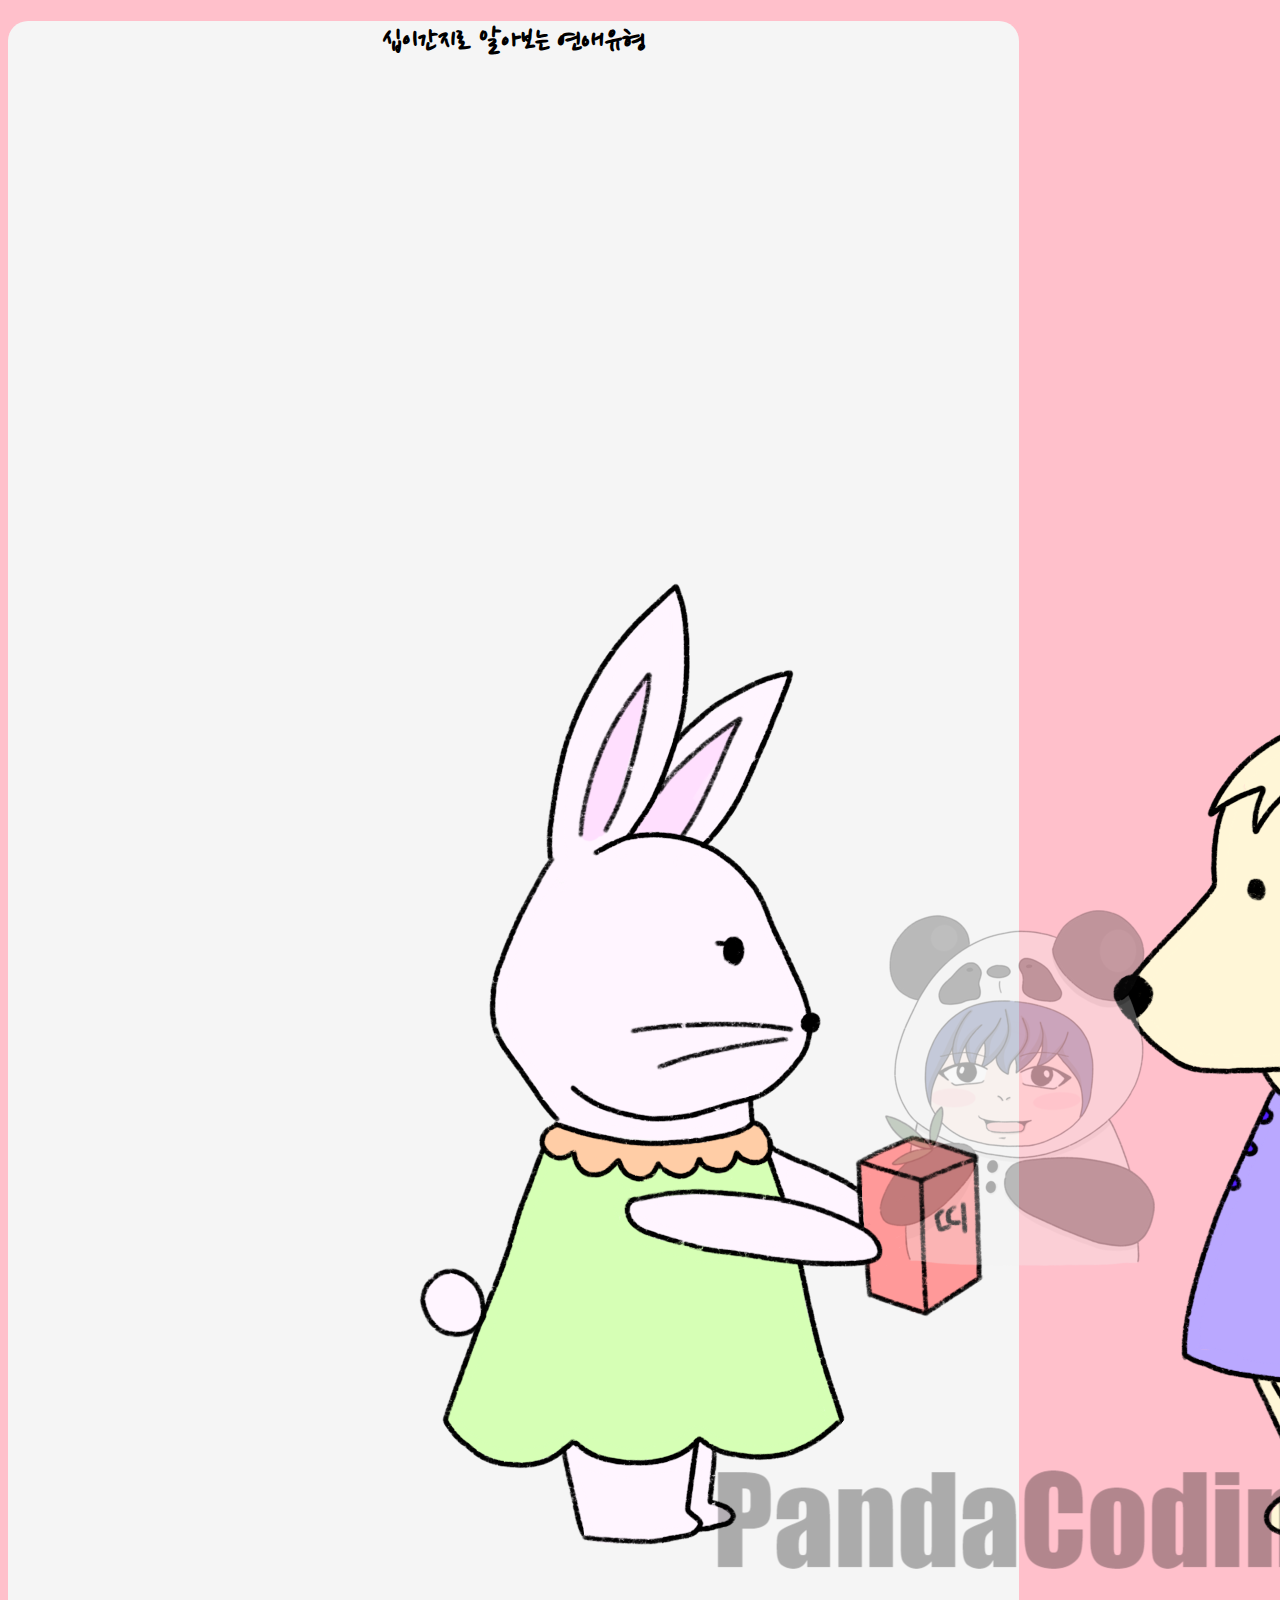
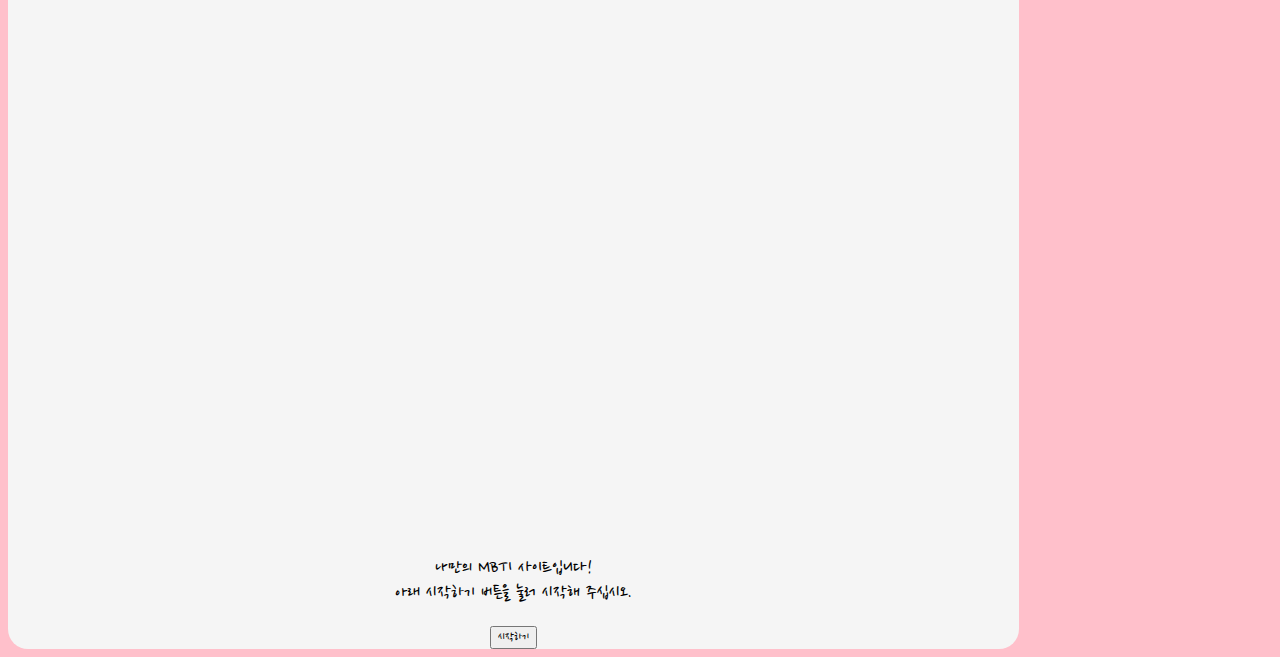
<file: index.html>
<!DOCTYPE html>
<html lang="ko">
<head>
  <meta charset="UTF-8">
  <meta http-equiv="X-UA-Compatible" content="IE=edge">
  <meta name="viewport" content="width=device-width, initial-scale=1.0">
  <meta name="author" content="PandaCoding">
  <meta name="keywords" content="십이간지 연애유형">
  <meta name="description" content="십이간지 연애유형">

  <!-- sns share -->
  <meta property="og:url" content="https://12typelove.netlify.app/" />
  <meta property="og:title" content="십이간지 연애유형" />
  <meta property="og:type" content="website" />
  <meta property="og:image" content="/img/share.png" />
  <meta property="og:description" content="십이간지로 알아보는 연애유형" />

  <!--favicon-->
  <link rel="shortcut icon" href="img/favicon.ico">
  <link rel="apple-touch-icon-precomposed" href="img/favicon.ico" />

  <title>십이간지 연애유형</title>
  <link href="https://cdn.jsdelivr.net/npm/bootstrap@5.1.3/dist/css/bootstrap.min.css" rel="stylesheet" integrity="sha384-1BmE4kWBq78iYhFldvKuhfTAU6auU8tT94WrHftjDbrCEXSU1oBoqyl2QvZ6jIW3" crossorigin="anonymous">
  <link rel="preconnect" href="https://fonts.googleapis.com">
  <link rel="preconnect" href="https://fonts.gstatic.com" crossorigin>
  <link href="https://fonts.googleapis.com/css2?family=Nanum+Pen+Script&display=swap" rel="stylesheet"> 
  <link rel="stylesheet" href="./css/default.css">
  <link rel="stylesheet" href="./css/main.css">
  <link rel="stylesheet" href="./css/qna.css">
  <link rel="stylesheet" href="./css/animation.css">
  <link rel="stylesheet" href="./css/result.css">

  <script src="https://developers.kakao.com/sdk/js/kakao.js"></script>
  <script>
    Kakao.init('6169f5af5fb61640e066edd34eba5729');
    Kakao.isInitialized();
  </script>

</head>

<body>
  <div class="container">
    <section id="main" class="mx-auto my-5 py-5 px-3">
      <h1 class="pt-5">십이간지로 알아보는 연애유형</h1>
      <div class="col-lg-6 col-md-8 col-sm-10 col-12 mx-auto">
        <img src="./img/main.png" alt="mainImage"  class="img-fluid">
      </div>
      <p>
        나만의 MBTI 사이트입니다! <br>
        아래 시작하기 버튼을 눌러 시작해 주십시오.
      </p>
      <button type="button" class="btn btn-outline-danger mt-3" onclick="js:begin()">시작하기</button>
    </section>
    <section id="qna">
      <div class="status mx-auto mt-5">
        <div class="statusBar">

        </div>
      </div>
      <div class="qBox my-5 py-3 mx-auto">

      </div>
      <div class="answerBox">

      </div>
    </section>
    <section id="result" class="mx-auto my-5 py-5 px-3">
      <h1 class="pt-5">당신의 결과는?!</h1>
      <div class="resultname">

      </div>
      <div id="resultImg" class="my-3 col-lg-6 col-md-8 col-sm-10 col-12 mx-auto">
        
      </div>
      <div class="resultDesc">

      </div>
      <button type="button" class="kakao mt-3 py2- px-3" onclick="js:setShare()">공유하기</button>      
    </section>
    
    <script src="./js/data.js" charset="utf-8"></script>
    <script src="./js/start.js" charset="utf-8"></script>
    <script src="./js/share.js" charset="utf-8"></script>
  </div>
</body>
</html>
</file>
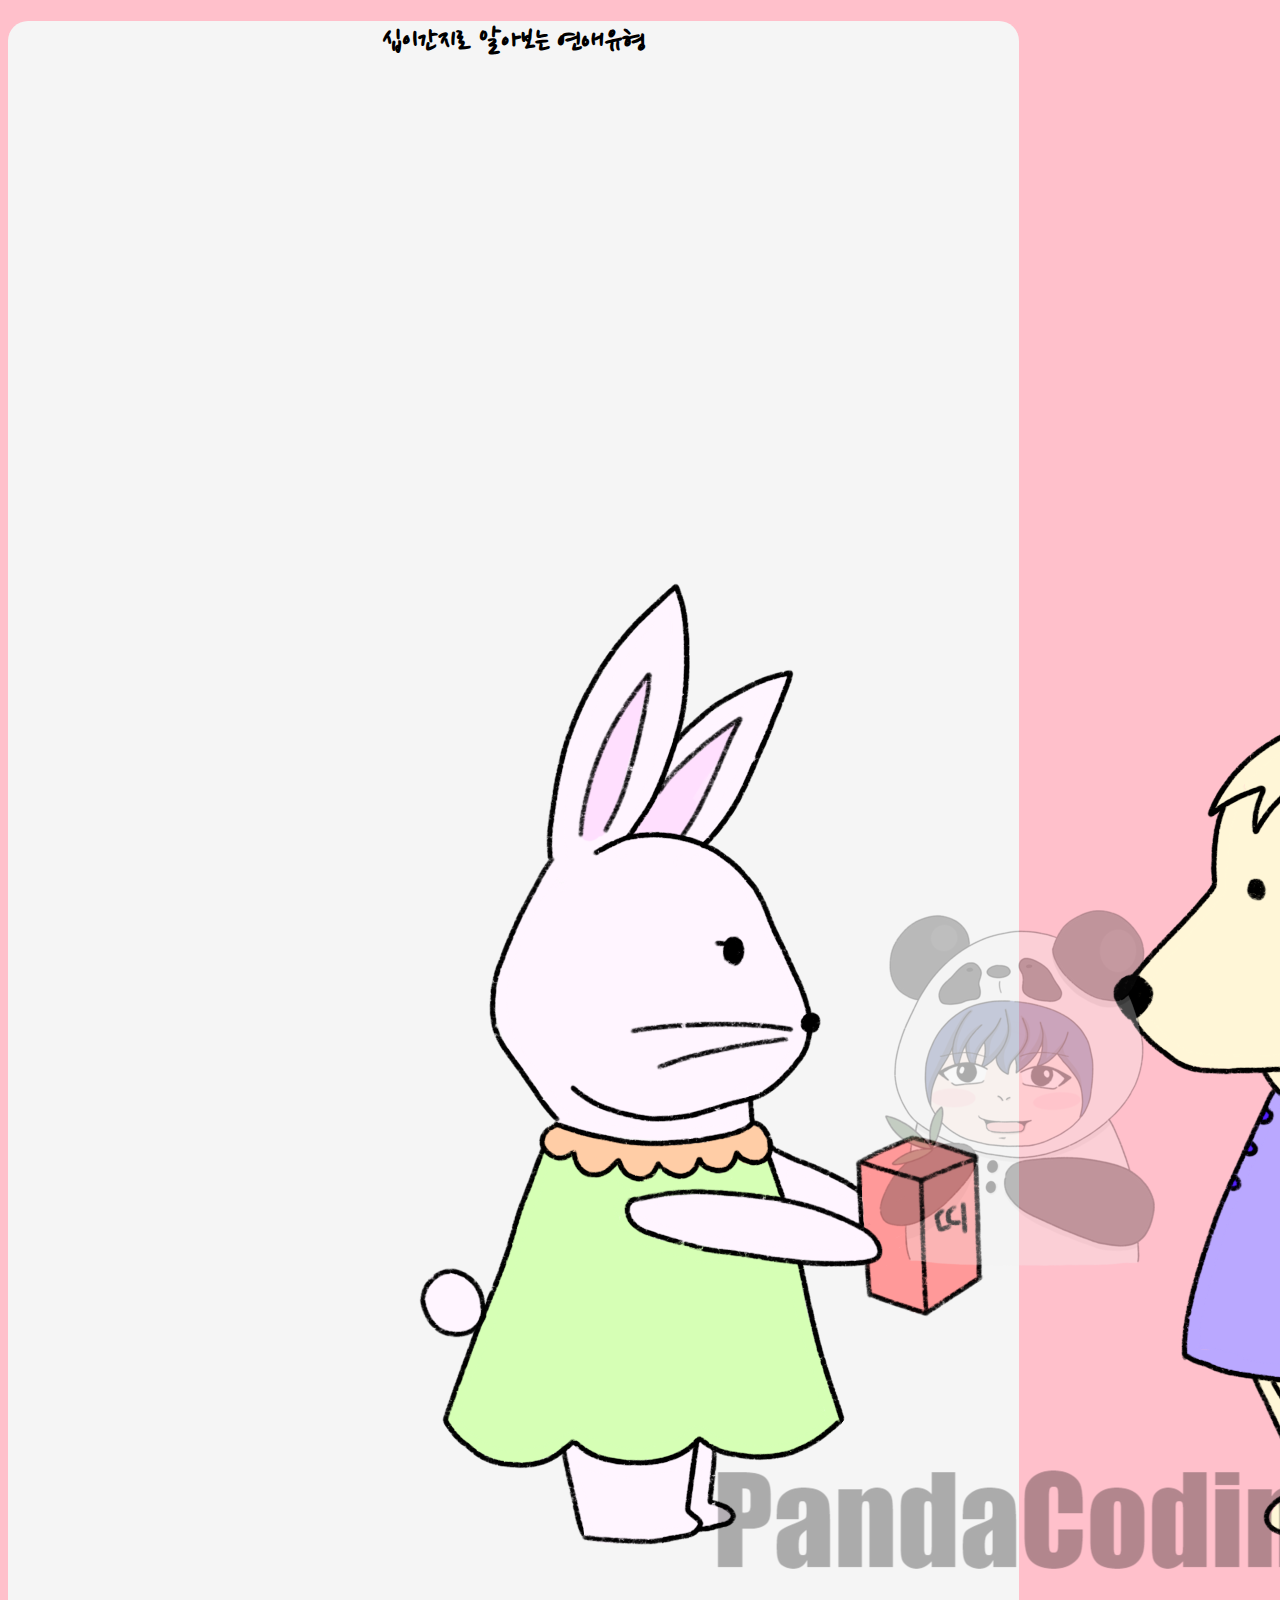
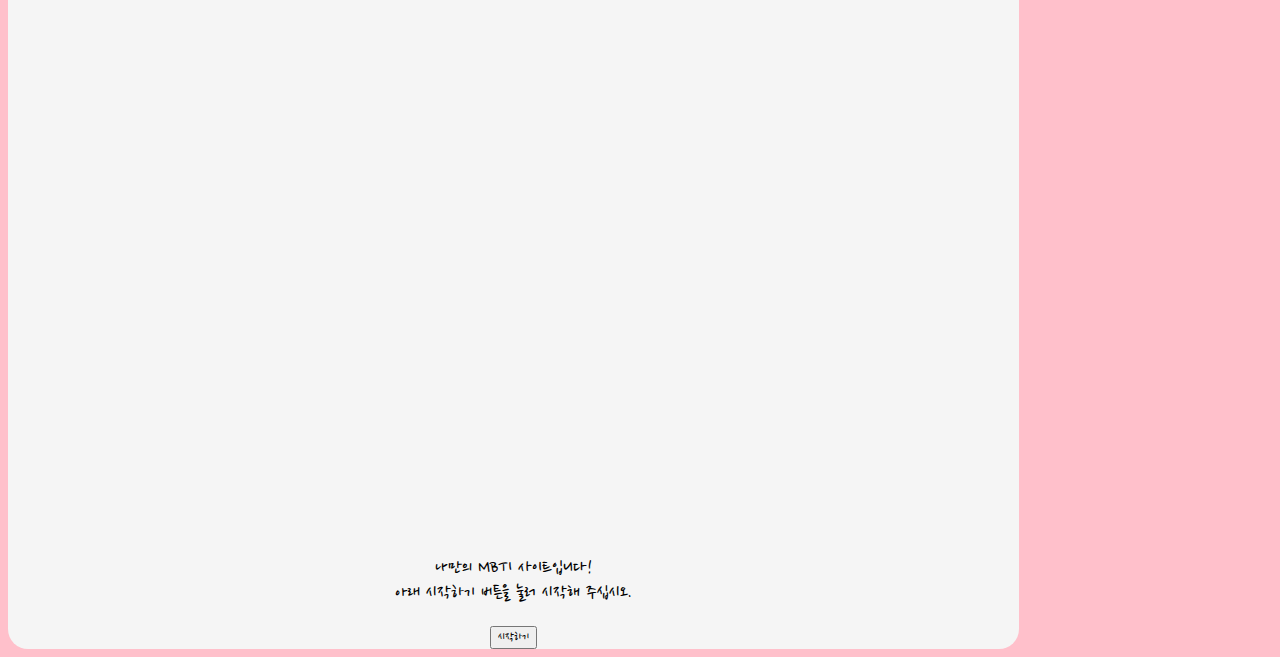
<file: start/index.html>
<!DOCTYPE html>
<html lang="ko">
<head>
  <meta charset="UTF-8">
  <meta http-equiv="X-UA-Compatible" content="IE=edge">
  <meta name="viewport" content="width=device-width, initial-scale=1.0">
  <meta name="author" content="PandaCoding">
  <meta name="keywords" content="십이간지 연애유형">
  <meta name="description" content="십이간지 연애유형">

  <!-- sns share -->
  <meta property="og:url" content="https://12typelove.netlify.app/" />
  <meta property="og:title" content="십이간지 연애유형" />
  <meta property="og:type" content="website" />
  <meta property="og:image" content="/img/share.png" />
  <meta property="og:description" content="십이간지로 알아보는 연애유형" />

  <!--favicon-->
  <link rel="shortcut icon" href="img/favicon.ico">
  <link rel="apple-touch-icon-precomposed" href="img/favicon.ico" />

  <title>십이간지 연애유형</title>
  <link href="https://cdn.jsdelivr.net/npm/bootstrap@5.1.3/dist/css/bootstrap.min.css" rel="stylesheet" integrity="sha384-1BmE4kWBq78iYhFldvKuhfTAU6auU8tT94WrHftjDbrCEXSU1oBoqyl2QvZ6jIW3" crossorigin="anonymous">
  <link rel="preconnect" href="https://fonts.googleapis.com">
  <link rel="preconnect" href="https://fonts.gstatic.com" crossorigin>
  <link href="https://fonts.googleapis.com/css2?family=Nanum+Pen+Script&display=swap" rel="stylesheet"> 
  <link rel="stylesheet" href="./css/default.css">
  <link rel="stylesheet" href="./css/main.css">
  <link rel="stylesheet" href="./css/qna.css">
  <link rel="stylesheet" href="./css/animation.css">
  <link rel="stylesheet" href="./css/result.css">

  <script src="https://developers.kakao.com/sdk/js/kakao.js"></script>
  <script>
    Kakao.init('6169f5af5fb61640e066edd34eba5729');
    Kakao.isInitialized();
  </script>

</head>

<body>
  <div class="container">
    <section id="main" class="mx-auto my-5 py-5 px-3">
      <h1 class="pt-5">십이간지로 알아보는 연애유형</h1>
      <div class="col-lg-6 col-md-8 col-sm-10 col-12 mx-auto">
        <img src="./img/main.png" alt="mainImage"  class="img-fluid">
      </div>
      <p>
        나만의 MBTI 사이트입니다! <br>
        아래 시작하기 버튼을 눌러 시작해 주십시오.
      </p>
      <button type="button" class="btn btn-outline-danger mt-3" onclick="js:begin()">시작하기</button>
    </section>
    <section id="qna">
      <div class="status mx-auto mt-5">
        <div class="statusBar">

        </div>
      </div>
      <div class="qBox my-5 py-3 mx-auto">

      </div>
      <div class="answerBox">

      </div>
    </section>
    <section id="result" class="mx-auto my-5 py-5 px-3">
      <h1 class="pt-5">당신의 결과는?!</h1>
      <div class="resultname">

      </div>
      <div id="resultImg" class="my-3 col-lg-6 col-md-8 col-sm-10 col-12 mx-auto">
        
      </div>
      <div class="resultDesc">

      </div>
      <button type="button" class="kakao mt-3 py2- px-3" onclick="js:kakaoShare()">공유하기</button>      
    </section>
    
    <script src="./js/data.js" charset="utf-8"></script>
    <script src="./js/start.js" charset="utf-8"></script>
    <script src="./js/share.js" charset="utf-8"></script>
  </div>
</body>
</html>
</file>
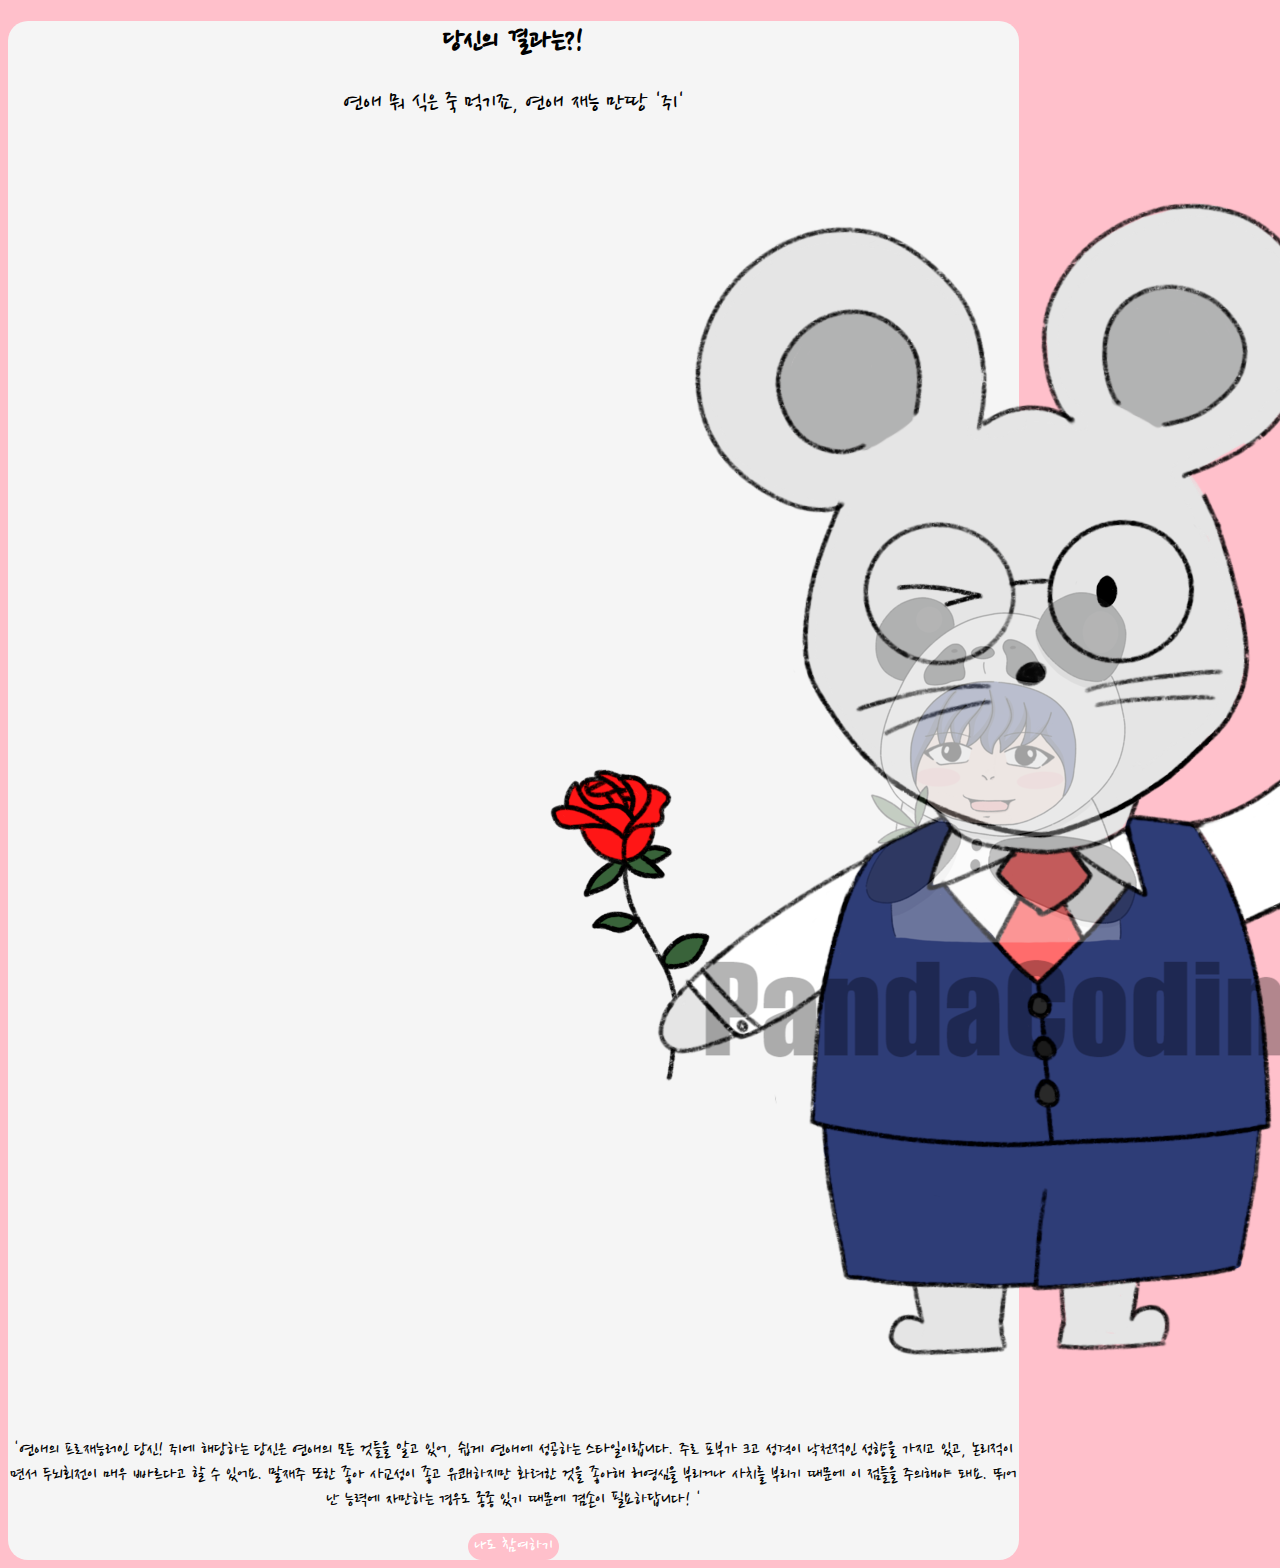
<file: page/result-0.html>
<!DOCTYPE html>
<html lang="ko">
<head>
  <meta charset="UTF-8">
  <meta http-equiv="X-UA-Compatible" content="IE=edge">
  <meta name="viewport" content="width=device-width, initial-scale=1.0">
  <meta name="author" content="PandaCoding">
  <meta name="keywords" content="십이간지 연애유형">
  <meta name="description" content="십이간지 연애유형">

  <!-- sns share -->
  <meta property="og:url" content="https://12typelove.netlify.app/" />
  <meta property="og:title" content="십이간지 연애유형" />
  <meta property="og:type" content="website" />
  <meta property="og:image" content="../img/share.png" />
  <meta property="og:description" content="십이간지로 알아보는 연애유형" />

  <!--favicon-->
  <link rel="shortcut icon" href="../img/favicon.ico">
  <link rel="apple-touch-icon-precomposed" href="../img/favicon.ico" />

  <title>십이간지 연애유형</title>
  <link href="https://cdn.jsdelivr.net/npm/bootstrap@5.1.3/dist/css/bootstrap.min.css" rel="stylesheet" integrity="sha384-1BmE4kWBq78iYhFldvKuhfTAU6auU8tT94WrHftjDbrCEXSU1oBoqyl2QvZ6jIW3" crossorigin="anonymous">
  <link rel="preconnect" href="https://fonts.googleapis.com">
  <link rel="preconnect" href="https://fonts.gstatic.com" crossorigin>
  <link href="https://fonts.googleapis.com/css2?family=Nanum+Pen+Script&display=swap" rel="stylesheet"> 
  <link rel="stylesheet" href="../css/default.css">
  <link rel="stylesheet" href="../css/result.css">

  <script src="https://developers.kakao.com/sdk/js/kakao.js"></script>
  <script>
    Kakao.init('6169f5af5fb61640e066edd34eba5729');
    Kakao.isInitialized();
  </script>
</head>
<body>
  <section id="shareResult" class="mx-auto my-5 py-5 px-3">
    <h1 class="pt-5">당신의 결과는?!</h1>
    <div class="resultname">
      <p>연애 뭐 식은 죽 먹기죠, 연애 재능 만땅 '쥐'</p>
    </div>

    <div id="resultImg" class="my-3 col-lg-6 col-md-8 col-sm-10 col-12 mx-auto">
      <img src="../img/image-0.png" alt="0" class="img-fluid">  
    </div>

    <div class="resultDesc">
      <p>'연애의 프로재능러인 당신! 쥐에 해당하는 당신은 연애의 모든 것들을 알고 있어, 쉽게 연애에 성공하는 스타일이랍니다. 주로 포부가 크고 성격이 낙천적인 성향을 가지고 있고, 논리적이면서 두뇌회전이 매우 빠르다고 할 수 있어요. 말재주 또한 좋아 사교성이 좋고 유쾌하지만 화려한 것을 좋아해 허영심을 부리거나 사치를 부리기 때문에 이 점들을 주의해야 돼요. 뛰어난 능력에 자만하는 경우도 종종 있기 때문에 겸손이 필요하답니다! '
    </p>
    </div>
    <script type="text/javascript">
      function moveHome() {
        location.href="/index.html";
      }

    </script>
    <button type="button" class="gohome mt-3 py2- px-3" onclick="js:moveHome()">나도 참여하기</button>      
  </section>  
</body>
</html>
</file>
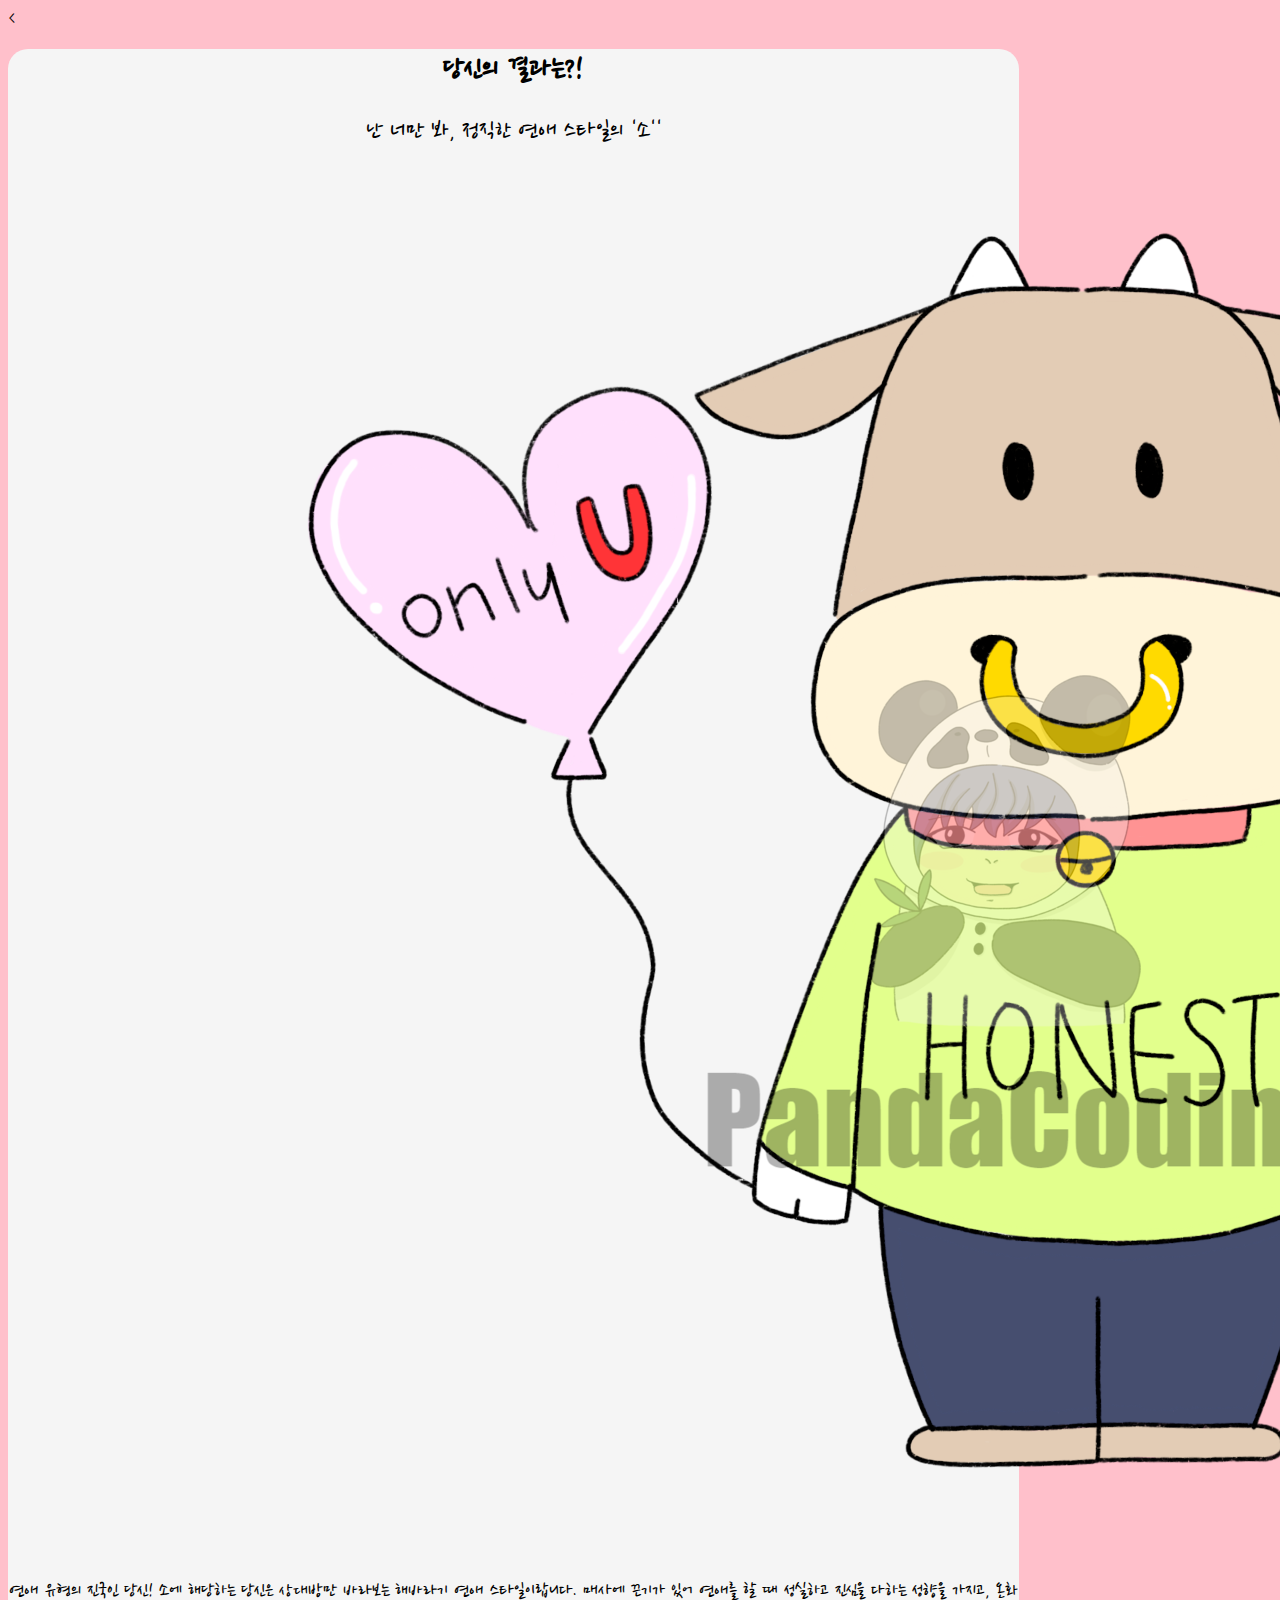
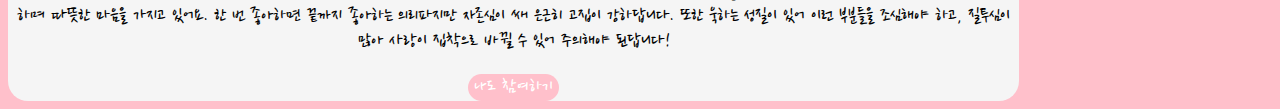
<file: page/result-1.html>
<!DOCTYPE html>
<html lang="ko" dir="ltr">
  <head>
    <  <meta charset="utf-8">
      <meta name="viewport" content="width=device-width, initial-scale=1">
      <meta name="author" content="PandaCoding">
      <meta name="keywords" content="십이간지 연애유형">
      <meta name="description" content="십이간지 연애유형">

      <!-- sns share -->
      <meta property="og:url" content="https://twelvelovetype.netlify.app" />
      <meta property="og:title" content="십이간지 연애유형" />
      <meta property="og:type" content="website" />
      <meta property="og:image" content="../img/share.png" />
      <meta property="og:description" content="십이간지로 알아보는 연애유형" />

      <!--favicon-->
      <link rel="shortcut icon" href="../img/favicon.ico">
      <link rel="apple-touch-icon-precomposed" href="../img/favicon.ico" />

      <title>십이간지 연애유형</title>
      <link href="https://cdn.jsdelivr.net/npm/bootstrap@5.0.0-beta2/dist/css/bootstrap.min.css" rel="stylesheet" integrity="sha384-BmbxuPwQa2lc/FVzBcNJ7UAyJxM6wuqIj61tLrc4wSX0szH/Ev+nYRRuWlolflfl" crossorigin="anonymous">
      <link rel="preconnect" href="https://fonts.gstatic.com">
      <link href="https://fonts.googleapis.com/css2?family=Nanum+Pen+Script&display=swap" rel="stylesheet">
      <link rel="stylesheet" href="../css/default.css">
      <link rel="stylesheet" href="../css/result.css">
  </head>
  <body>
    <section id="shareResult" class="mx-auto my-5 py-5 px-3">
      <h1>당신의 결과는?!</h1>
      <div class="resultname">
        <p>난 너만 봐, 정직한 연애 스타일의 '소''</p>
      </div>
      <div id="resultImg" class="my-3 col-lg-6 col-md-8 col-sm-10 col-12 mx-auto">
        <img src="../img/image-1.png" alt="0" class="img-fluid">
      </div>
      <div class="resultDesc">
        <p>연애 유형의 진국인 당신! 소에 해당하는 당신은 상대방만 바라보는 해바라기 연애 스타일이랍니다. 매사에 끈기가 있어 연애를 할 때 성실하고 진심을 다하는 성향을 가지고, 온화하며 따뜻한 마음을 가지고 있어요. 한 번 좋아하면 끝까지 좋아하는 의리파지만 자존심이 쌔 은근히 고집이 강하답니다. 또한 욱하는 성질이 있어 이런 부분들을 조심해야 하고, 질투심이 많아 사랑이 집착으로 바뀔 수 있어 주의해야 된답니다!</p>
      </div>
      <script type="text/javascript">
        function moveHome(){
          location.href = "/index.html";
        }
      </script>
      <button type="button" class="gohome mt-3 py-2 px-3" onclick="js:moveHome()">나도 참여하기</button>
    </section>
  </body>
</html>
</file>
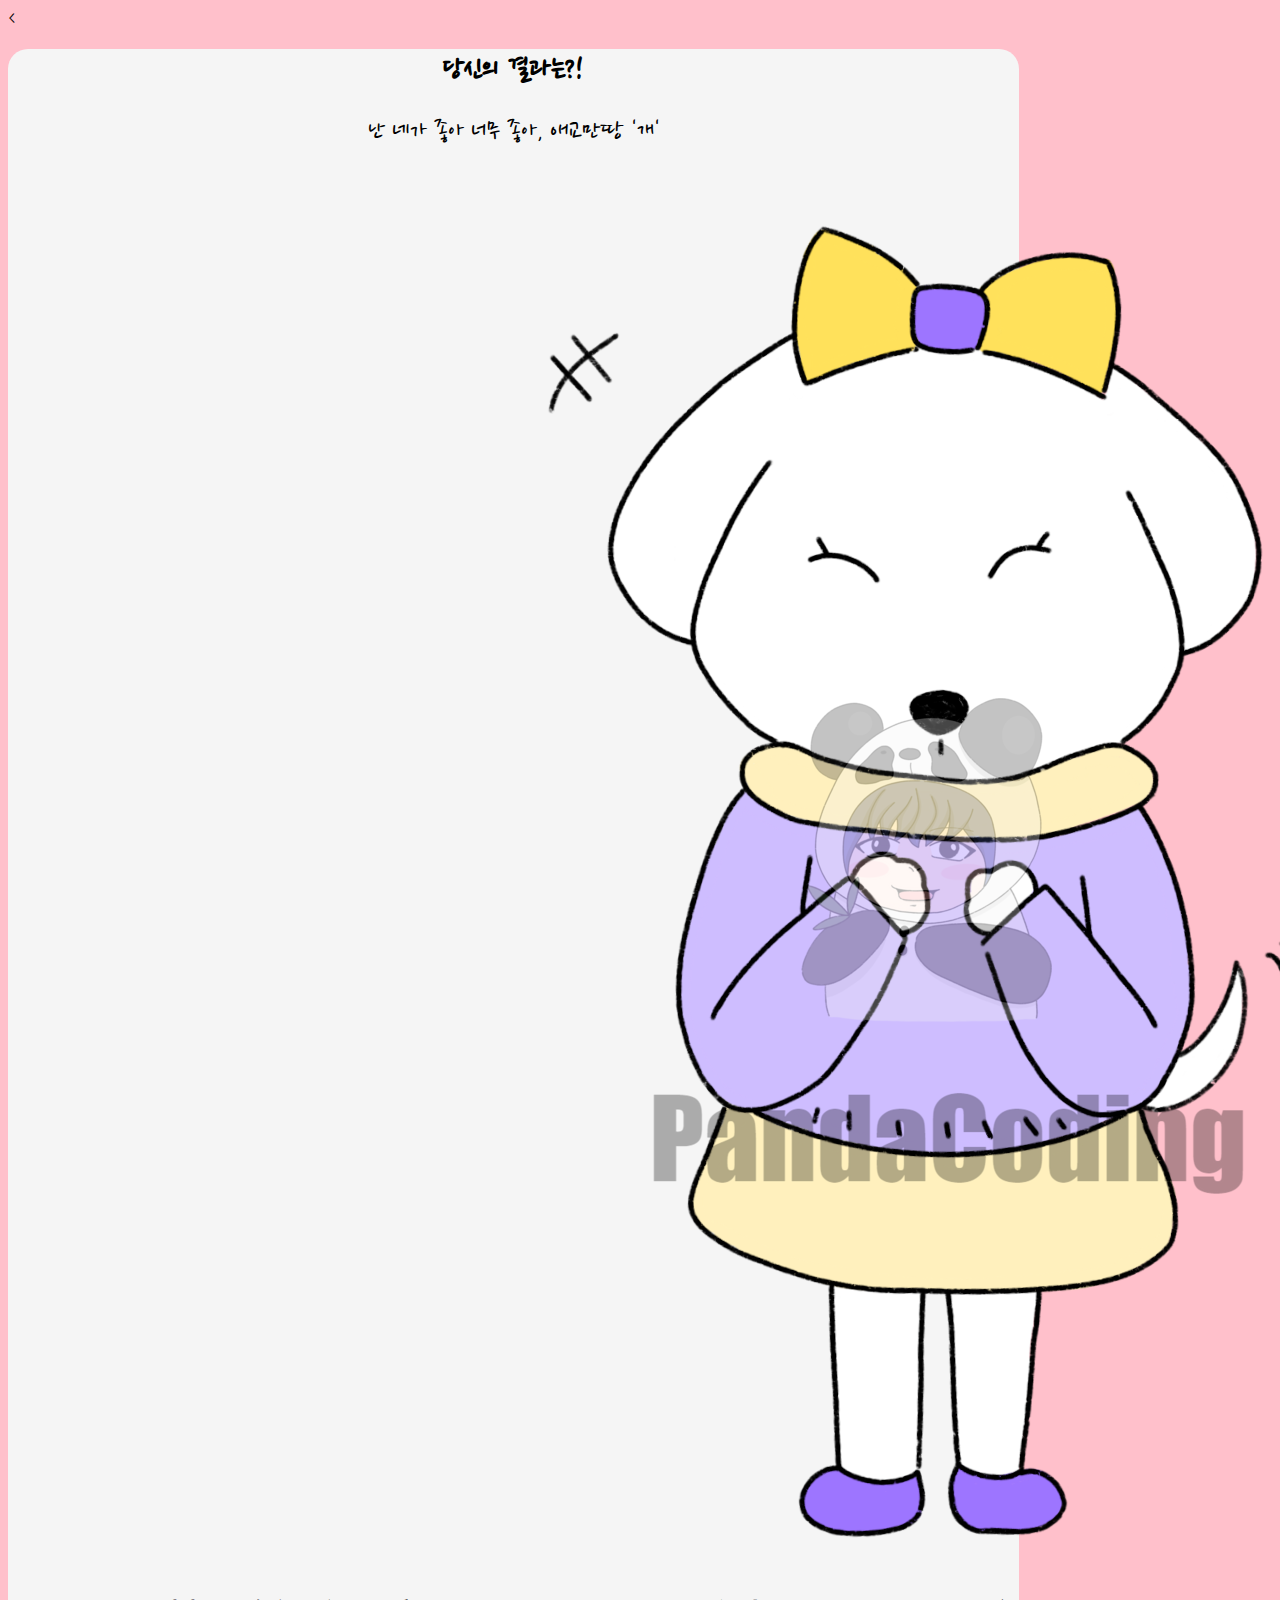
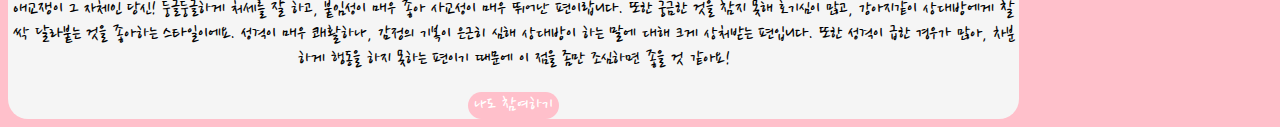
<file: page/result-10.html>
<!DOCTYPE html>
<html lang="ko" dir="ltr">
  <head>
    <  <meta charset="utf-8">
      <meta name="viewport" content="width=device-width, initial-scale=1">
      <meta name="author" content="PandaCoding">
      <meta name="keywords" content="십이간지 연애유형">
      <meta name="description" content="십이간지 연애유형">

      <!-- sns share -->
      <meta property="og:url" content="https://twelvelovetype.netlify.app" />
      <meta property="og:title" content="십이간지 연애유형" />
      <meta property="og:type" content="website" />
      <meta property="og:image" content="../img/share.png" />
      <meta property="og:description" content="십이간지로 알아보는 연애유형" />

      <!--favicon-->
      <link rel="shortcut icon" href="../img/favicon.ico">
      <link rel="apple-touch-icon-precomposed" href="../img/favicon.ico" />

      <title>십이간지 연애유형</title>
      <link href="https://cdn.jsdelivr.net/npm/bootstrap@5.0.0-beta2/dist/css/bootstrap.min.css" rel="stylesheet" integrity="sha384-BmbxuPwQa2lc/FVzBcNJ7UAyJxM6wuqIj61tLrc4wSX0szH/Ev+nYRRuWlolflfl" crossorigin="anonymous">
      <link rel="preconnect" href="https://fonts.gstatic.com">
      <link href="https://fonts.googleapis.com/css2?family=Nanum+Pen+Script&display=swap" rel="stylesheet">
      <link rel="stylesheet" href="../css/default.css">
      <link rel="stylesheet" href="../css/result.css">
  </head>
  <body>
    <section id="shareResult" class="mx-auto my-5 py-5 px-3">
      <h1>당신의 결과는?!</h1>
      <div class="resultname">
        <p>난 네가 좋아 너무 좋아, 애교만땅 '개'</p>
      </div>
      <div id="resultImg" class="my-3 col-lg-6 col-md-8 col-sm-10 col-12 mx-auto">
        <img src="../img/image-10.png" alt="0" class="img-fluid">
      </div>
      <div class="resultDesc">
        <p>애교쟁이 그 자체인 당신! 둥글둥글하게 처세를 잘 하고, 붙임성이 매우 좋아 사교성이 매우 뛰어난 편이랍니다. 또한 궁금한 것을 참지 못해 호기심이 많고, 강아지같이 상대방에게 찰싹 달라붙는 것을 좋아하는 스타일이에요. 성격이 매우 쾌활하나, 감정의 기복이 은근히 심해 상대방이 하는 말에 대해 크게 상처받는 편입니다. 또한 성격이 급한 경우가 많아, 차분하게 행동을 하지 못하는 편이기 때문에 이 점을 좀만 조심하면 좋을 것 같아요!</p>
      </div>
      <script type="text/javascript">
        function moveHome(){
          location.href = "/index.html";
        }
      </script>
      <button type="button" class="gohome mt-3 py-2 px-3" onclick="js:moveHome()">나도 참여하기</button>
    </section>
  </body>
</html>
</file>
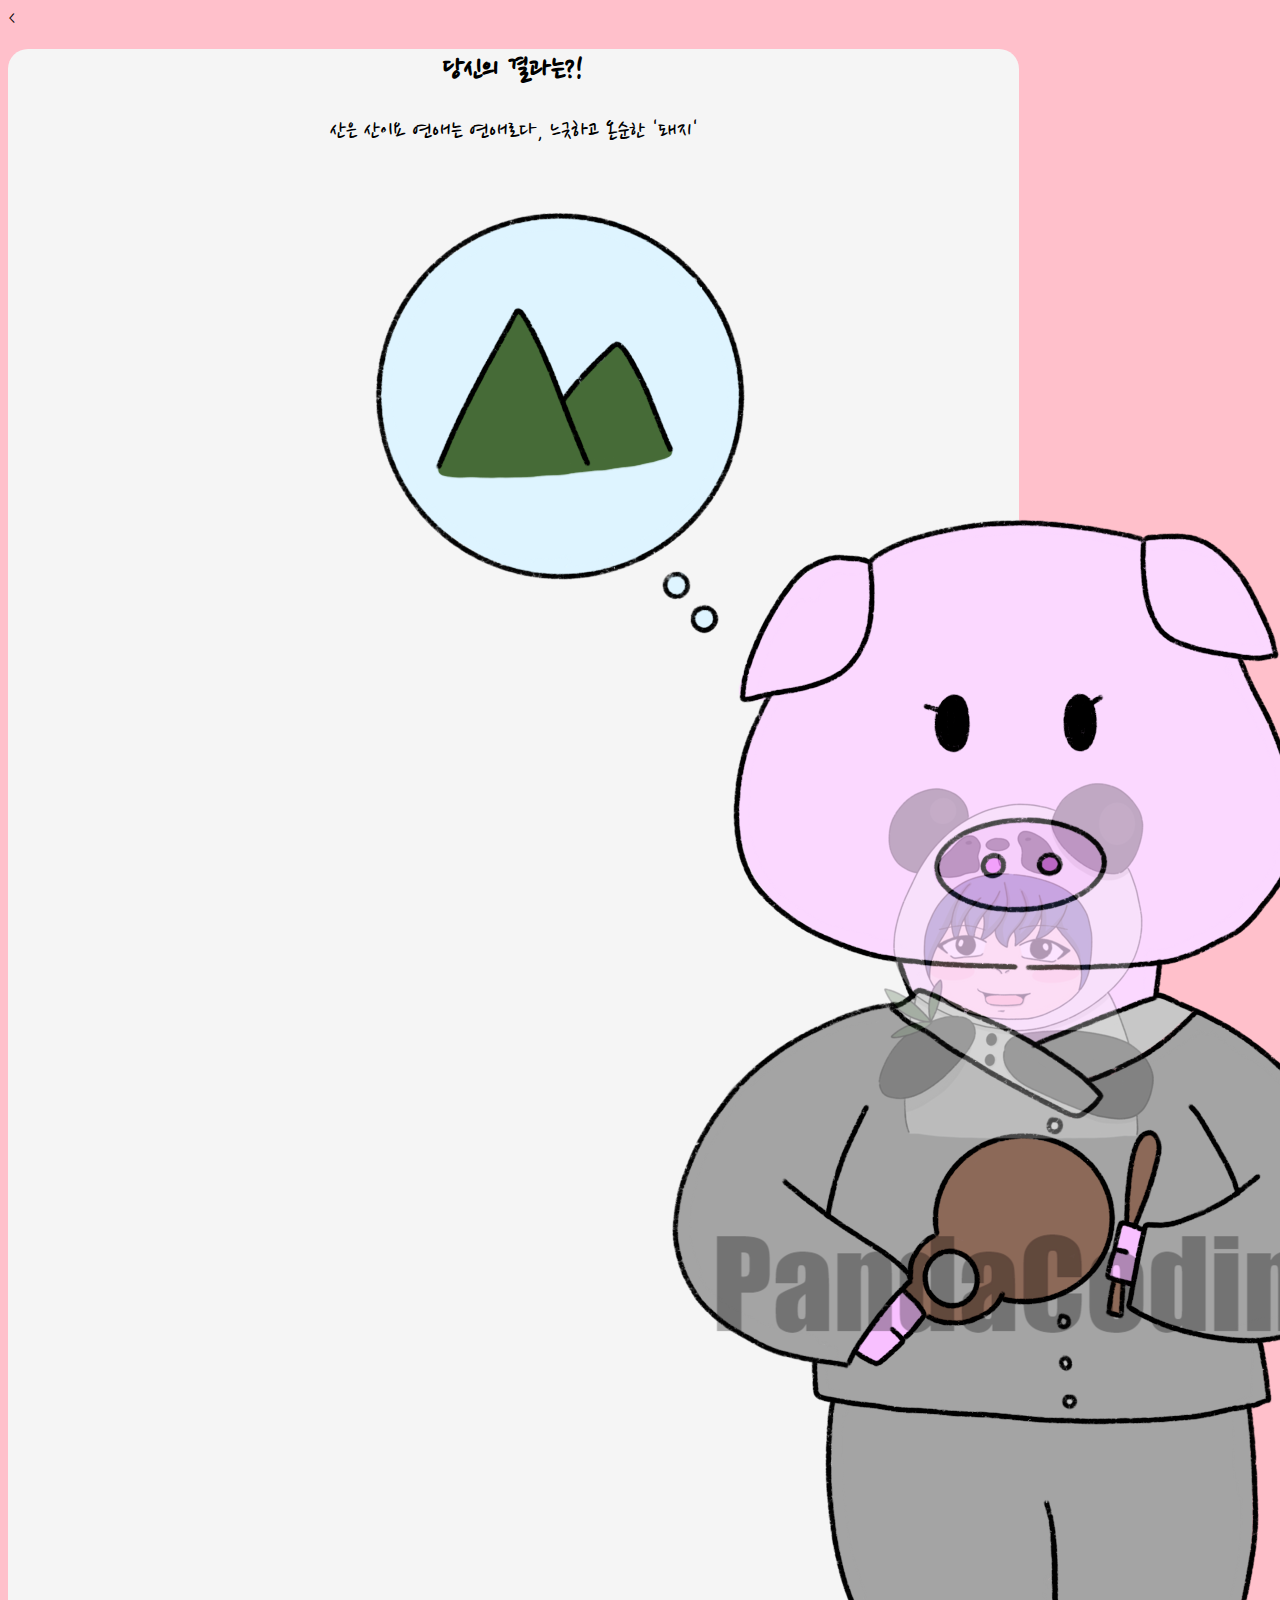
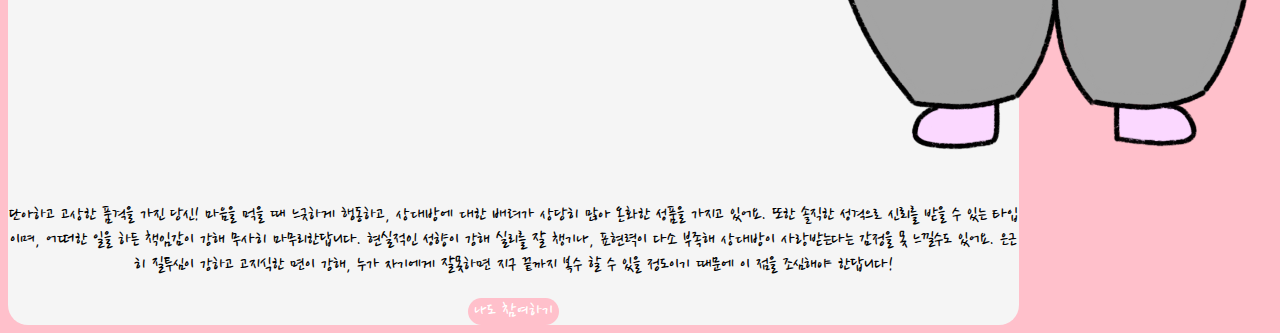
<file: page/result-11.html>
<!DOCTYPE html>
<html lang="ko" dir="ltr">
  <head>
    <  <meta charset="utf-8">
      <meta name="viewport" content="width=device-width, initial-scale=1">
      <meta name="author" content="PandaCoding">
      <meta name="keywords" content="십이간지 연애유형">
      <meta name="description" content="십이간지 연애유형">

      <!-- sns share -->
      <meta property="og:url" content="https://twelvelovetype.netlify.app" />
      <meta property="og:title" content="십이간지 연애유형" />
      <meta property="og:type" content="website" />
      <meta property="og:image" content="../img/share.png" />
      <meta property="og:description" content="십이간지로 알아보는 연애유형" />

      <!--favicon-->
      <link rel="shortcut icon" href="../img/favicon.ico">
      <link rel="apple-touch-icon-precomposed" href="../img/favicon.ico" />

      <title>십이간지 연애유형</title>
      <link href="https://cdn.jsdelivr.net/npm/bootstrap@5.0.0-beta2/dist/css/bootstrap.min.css" rel="stylesheet" integrity="sha384-BmbxuPwQa2lc/FVzBcNJ7UAyJxM6wuqIj61tLrc4wSX0szH/Ev+nYRRuWlolflfl" crossorigin="anonymous">
      <link rel="preconnect" href="https://fonts.gstatic.com">
      <link href="https://fonts.googleapis.com/css2?family=Nanum+Pen+Script&display=swap" rel="stylesheet">
      <link rel="stylesheet" href="../css/default.css">
      <link rel="stylesheet" href="../css/result.css">
  </head>
  <body>
    <section id="shareResult" class="mx-auto my-5 py-5 px-3">
      <h1>당신의 결과는?!</h1>
      <div class="resultname">
        <p>산은 산이요 연애는 연애로다, 느긋하고 온순한 '돼지'</p>
      </div>
      <div id="resultImg" class="my-3 col-lg-6 col-md-8 col-sm-10 col-12 mx-auto">
        <img src="../img/image-11.png" alt="0" class="img-fluid">
      </div>
      <div class="resultDesc">
        <p>단아하고 고상한 품격을 가진 당신! 마음을 먹을 때 느긋하게 행동하고, 상대방에 대한 배려가 상당히 많아 온화한 성품을 가지고 있어요. 또한 솔직한 성격으로 신뢰를 받을 수 있는 타입이며, 어떠한 일을 하든 책임감이 강해 무사히 마무리한답니다. 현실적인 성향이 강해 실리를 잘 챙기나, 표현력이 다소 부족해 상대방이 사랑받는다는 감정을 못 느낄수도 있어요. 은근히 질투심이 강하고 고지식한 면이 강해, 누가 자기에게 잘못하면 지구 끝까지 복수 할 수 있을 정도이기 때문에 이 점을 조심해야 한답니다!</p>
      </div>
      <script type="text/javascript">
        function moveHome(){
          location.href = "/index.html";
        }
      </script>
      <button type="button" class="gohome mt-3 py-2 px-3" onclick="js:moveHome()">나도 참여하기</button>
    </section>
  </body>
</html>
</file>
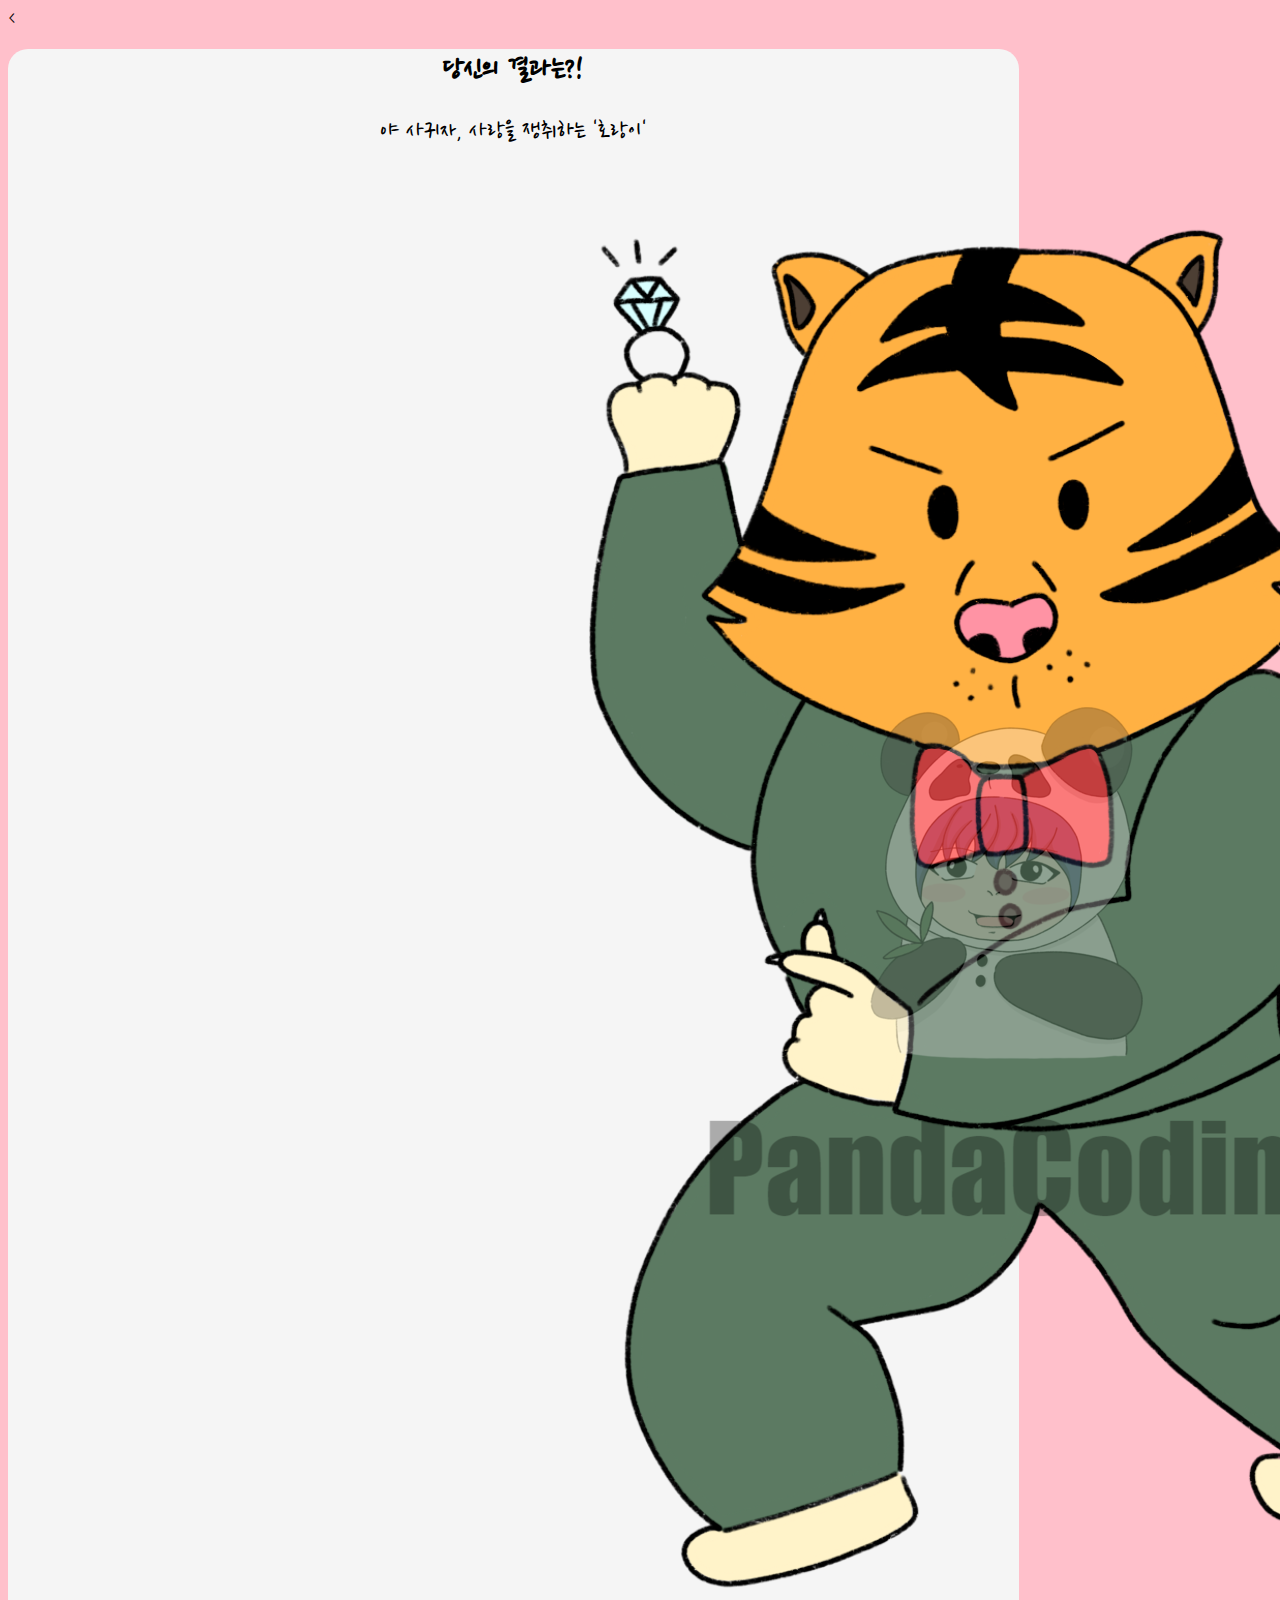
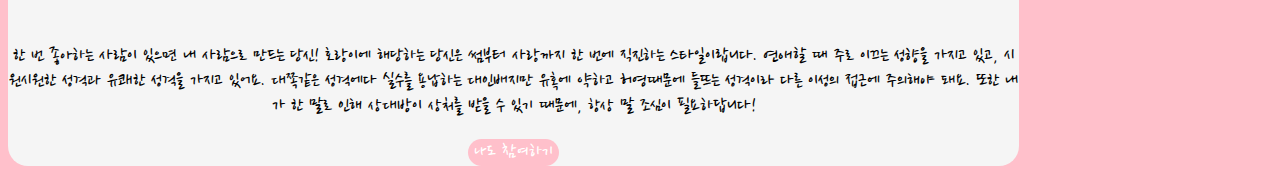
<file: page/result-2.html>
<!DOCTYPE html>
<html lang="ko" dir="ltr">
  <head>
    <  <meta charset="utf-8">
      <meta name="viewport" content="width=device-width, initial-scale=1">
      <meta name="author" content="PandaCoding">
      <meta name="keywords" content="십이간지 연애유형">
      <meta name="description" content="십이간지 연애유형">

      <!-- sns share -->
      <meta property="og:url" content="https://twelvelovetype.netlify.app" />
      <meta property="og:title" content="십이간지 연애유형" />
      <meta property="og:type" content="website" />
      <meta property="og:image" content="../img/share.png" />
      <meta property="og:description" content="십이간지로 알아보는 연애유형" />

      <!--favicon-->
      <link rel="shortcut icon" href="../img/favicon.ico">
      <link rel="apple-touch-icon-precomposed" href="../img/favicon.ico" />

      <title>십이간지 연애유형</title>
      <link href="https://cdn.jsdelivr.net/npm/bootstrap@5.0.0-beta2/dist/css/bootstrap.min.css" rel="stylesheet" integrity="sha384-BmbxuPwQa2lc/FVzBcNJ7UAyJxM6wuqIj61tLrc4wSX0szH/Ev+nYRRuWlolflfl" crossorigin="anonymous">
      <link rel="preconnect" href="https://fonts.gstatic.com">
      <link href="https://fonts.googleapis.com/css2?family=Nanum+Pen+Script&display=swap" rel="stylesheet">
      <link rel="stylesheet" href="../css/default.css">
      <link rel="stylesheet" href="../css/result.css">
  </head>
  <body>
    <section id="shareResult" class="mx-auto my-5 py-5 px-3">
      <h1>당신의 결과는?!</h1>
      <div class="resultname">
        <p>야 사귀자, 사랑을 쟁취하는 '호랑이'</p>
      </div>
      <div id="resultImg" class="my-3 col-lg-6 col-md-8 col-sm-10 col-12 mx-auto">
        <img src="../img/image-2.png" alt="0" class="img-fluid">
      </div>
      <div class="resultDesc">
        <p>한 번 좋아하는 사람이 있으면 내 사람으로 만드는 당신! 호랑이에 해당하는 당신은 썸부터 사랑까지 한 번에 직진하는 스타일이랍니다. 연애할 때 주로 이끄는 성향을 가지고 있고, 시원시원한 성격과 유쾌한 성격을 가지고 있어요. 대쪽같은 성격에다 실수를 용납하는 대인배지만 유혹에 약하고 허영때문에 들뜨는 성격이라 다른 이성의 접근에 주의해야 돼요. 또한 내가 한 말로 인해 상대방이 상처를 받을 수 있기 때문에, 항상 말 조심이 필요하답니다!</p>
      </div>
      <script type="text/javascript">
        function moveHome(){
          location.href = "/index.html";
        }
      </script>
      <button type="button" class="gohome mt-3 py-2 px-3" onclick="js:moveHome()">나도 참여하기</button>
    </section>
  </body>
</html>
</file>
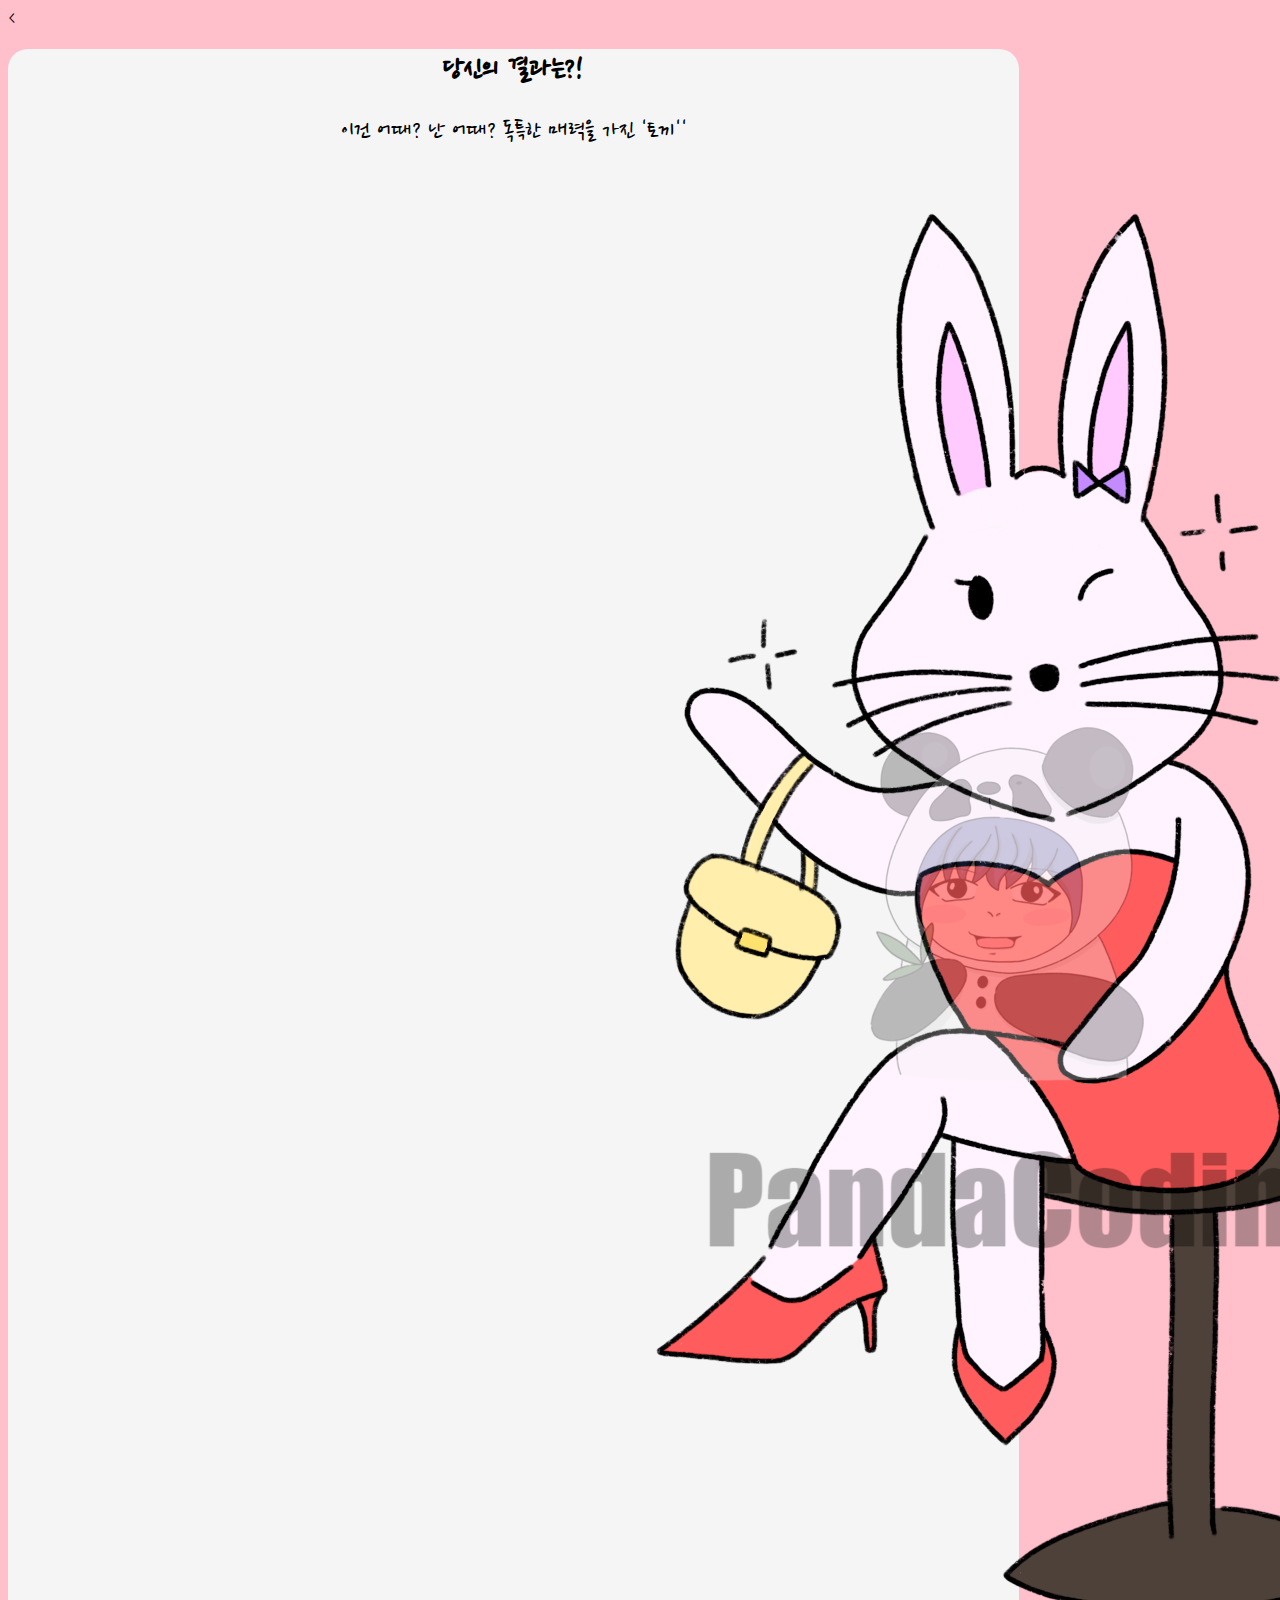
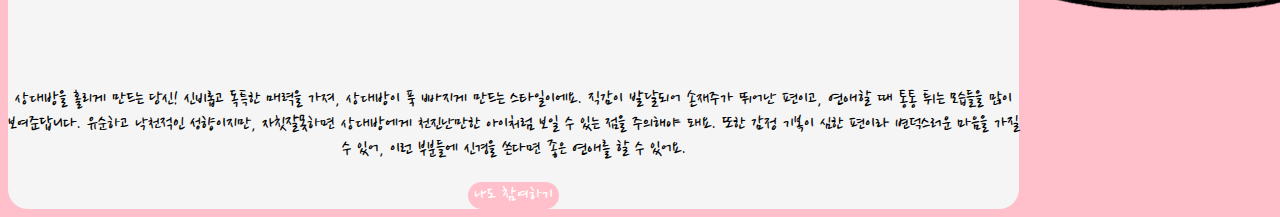
<file: page/result-3.html>
<!DOCTYPE html>
<html lang="ko" dir="ltr">
  <head>
    <  <meta charset="utf-8">
      <meta name="viewport" content="width=device-width, initial-scale=1">
      <meta name="author" content="PandaCoding">
      <meta name="keywords" content="십이간지 연애유형">
      <meta name="description" content="십이간지 연애유형">

      <!-- sns share -->
      <meta property="og:url" content="https://twelvelovetype.netlify.app" />
      <meta property="og:title" content="십이간지 연애유형" />
      <meta property="og:type" content="website" />
      <meta property="og:image" content="../img/share.png" />
      <meta property="og:description" content="십이간지로 알아보는 연애유형" />

      <!--favicon-->
      <link rel="shortcut icon" href="../img/favicon.ico">
      <link rel="apple-touch-icon-precomposed" href="../img/favicon.ico" />

      <title>십이간지 연애유형</title>
      <link href="https://cdn.jsdelivr.net/npm/bootstrap@5.0.0-beta2/dist/css/bootstrap.min.css" rel="stylesheet" integrity="sha384-BmbxuPwQa2lc/FVzBcNJ7UAyJxM6wuqIj61tLrc4wSX0szH/Ev+nYRRuWlolflfl" crossorigin="anonymous">
      <link rel="preconnect" href="https://fonts.gstatic.com">
      <link href="https://fonts.googleapis.com/css2?family=Nanum+Pen+Script&display=swap" rel="stylesheet">
      <link rel="stylesheet" href="../css/default.css">
      <link rel="stylesheet" href="../css/result.css">
  </head>
  <body>
    <section id="shareResult" class="mx-auto my-5 py-5 px-3">
      <h1>당신의 결과는?!</h1>
      <div class="resultname">
        <p>이건 어때? 난 어때? 독특한 매력을 가진 '토끼''</p>
      </div>
      <div id="resultImg" class="my-3 col-lg-6 col-md-8 col-sm-10 col-12 mx-auto">
        <img src="../img/image-3.png" alt="0" class="img-fluid">
      </div>
      <div class="resultDesc">
        <p>상대방을 홀리게 만드는 당신! 신비롭고 독특한 매력을 가져, 상대방이 푹 빠지게 만드는 스타일이에요. 직감이 발달되어 손재주가 뛰어난 편이고, 연애할 때 통통 튀는 모습들을 많이 보여준답니다. 유순하고 낙천적인 성향이지만, 자칫잘못하면 상대방에게 천진난만한 아이처럼 보일 수 있는 점을 주의해야 돼요. 또한 감정 기복이 심한 편이라 변덕스러운 마음을 가질 수 있어, 이런 부분들에 신경을 쓴다면 좋은 연애를 할 수 있어요.</p>
      </div>
      <script type="text/javascript">
        function moveHome(){
          location.href = "/index.html";
        }
      </script>
      <button type="button" class="gohome mt-3 py-2 px-3" onclick="js:moveHome()">나도 참여하기</button>
    </section>
  </body>
</html>
</file>
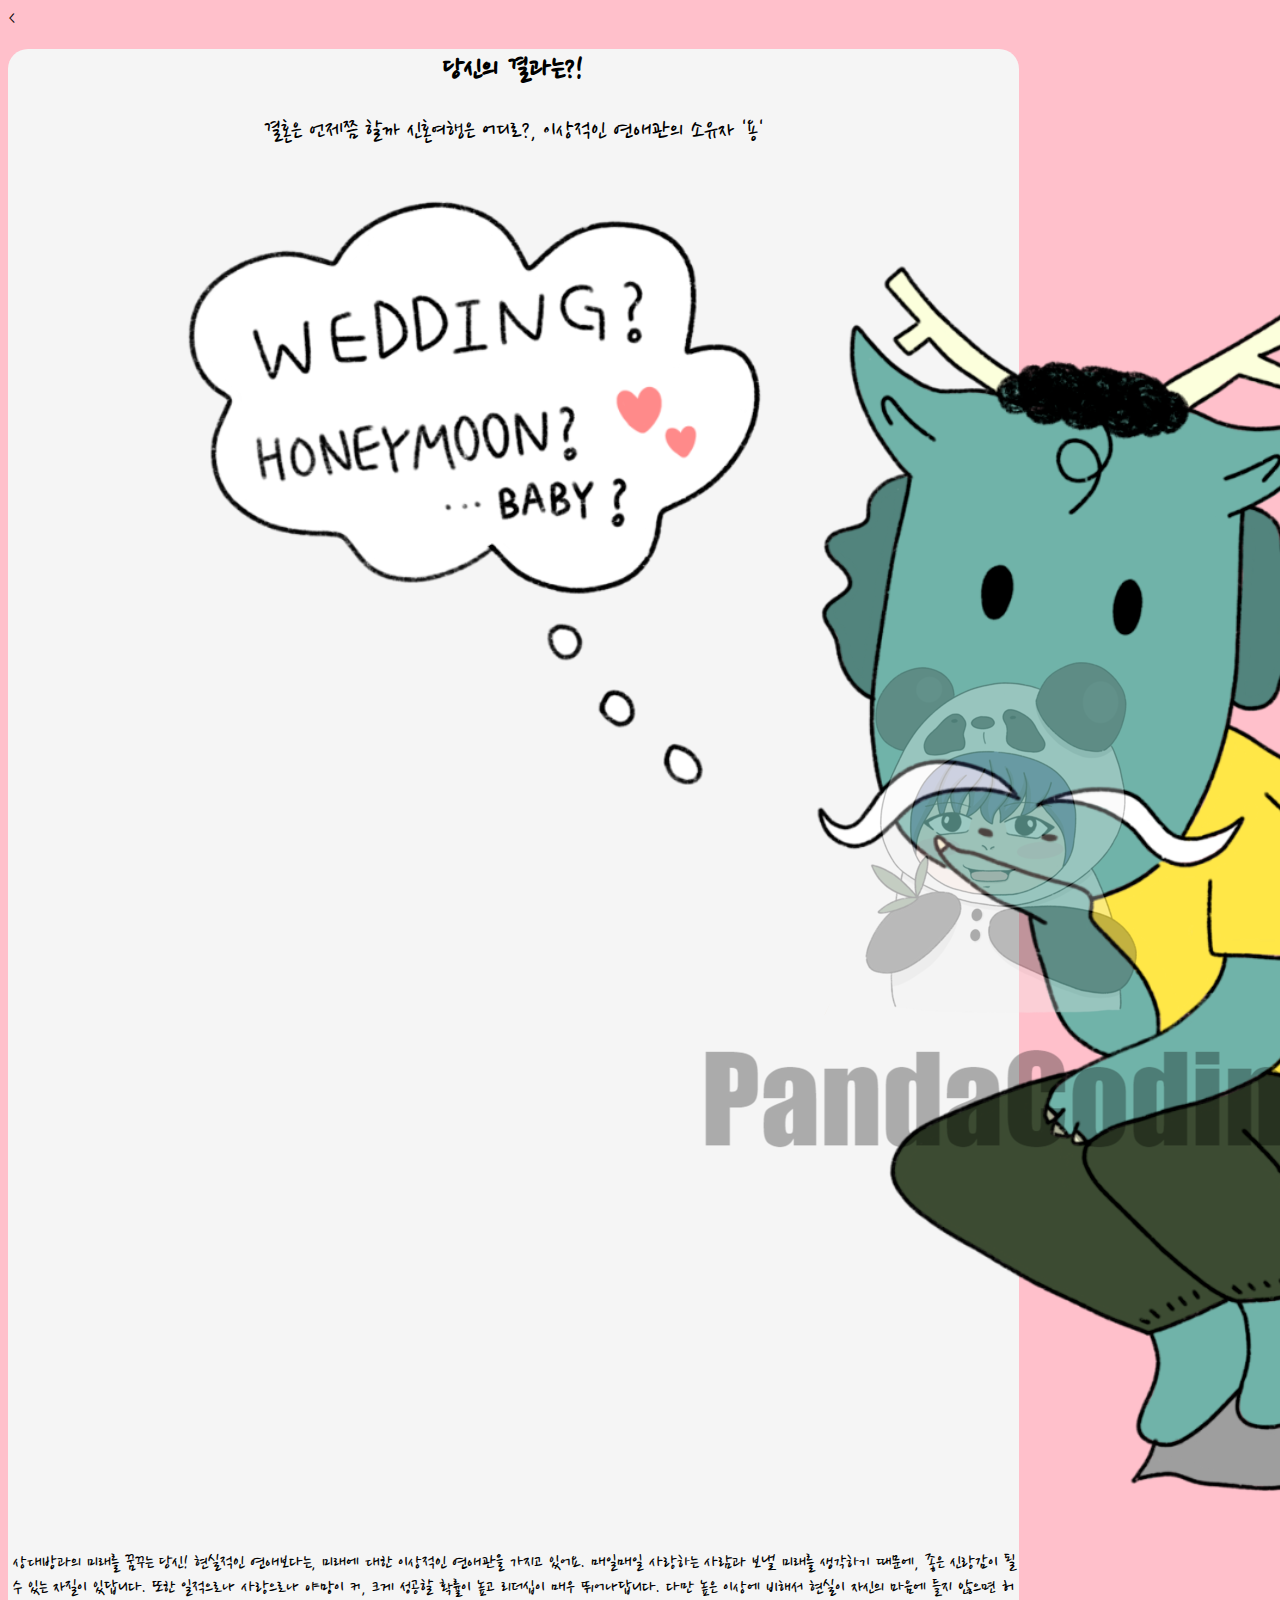
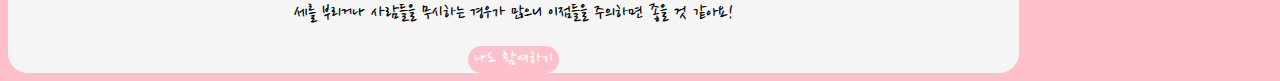
<file: page/result-4.html>
<!DOCTYPE html>
<html lang="ko" dir="ltr">
  <head>
    <  <meta charset="utf-8">
      <meta name="viewport" content="width=device-width, initial-scale=1">
      <meta name="author" content="PandaCoding">
      <meta name="keywords" content="십이간지 연애유형">
      <meta name="description" content="십이간지 연애유형">

      <!-- sns share -->
      <meta property="og:url" content="https://twelvelovetype.netlify.app" />
      <meta property="og:title" content="십이간지 연애유형" />
      <meta property="og:type" content="website" />
      <meta property="og:image" content="../img/share.png" />
      <meta property="og:description" content="십이간지로 알아보는 연애유형" />

      <!--favicon-->
      <link rel="shortcut icon" href="../img/favicon.ico">
      <link rel="apple-touch-icon-precomposed" href="../img/favicon.ico" />

      <title>십이간지 연애유형</title>
      <link href="https://cdn.jsdelivr.net/npm/bootstrap@5.0.0-beta2/dist/css/bootstrap.min.css" rel="stylesheet" integrity="sha384-BmbxuPwQa2lc/FVzBcNJ7UAyJxM6wuqIj61tLrc4wSX0szH/Ev+nYRRuWlolflfl" crossorigin="anonymous">
      <link rel="preconnect" href="https://fonts.gstatic.com">
      <link href="https://fonts.googleapis.com/css2?family=Nanum+Pen+Script&display=swap" rel="stylesheet">
      <link rel="stylesheet" href="../css/default.css">
      <link rel="stylesheet" href="../css/result.css">
  </head>
  <body>
    <section id="shareResult" class="mx-auto my-5 py-5 px-3">
      <h1>당신의 결과는?!</h1>
      <div class="resultname">
        <p>결혼은 언제쯤 할까 신혼여행은 어디로?, 이상적인 연애관의 소유자 '용'</p>
      </div>
      <div id="resultImg" class="my-3 col-lg-6 col-md-8 col-sm-10 col-12 mx-auto">
        <img src="../img/image-4.png" alt="0" class="img-fluid">
      </div>
      <div class="resultDesc">
        <p>상대방과의 미래를 꿈꾸는 당신! 현실적인 연애보다는, 미래에 대한 이상적인 연애관을 가지고 있어요. 매일매일 사랑하는 사람과 보낼 미래를 생각하기 때문에, 좋은 신랑감이 될 수 있는 자질이 있답니다. 또한 일적으로나 사랑으로나 야망이 커, 크게 성공할 확률이 높고 리더십이 매우 뛰어나답니다. 다만 높은 이상에 비해서 현실이 자신의 마음에 들지 않으면 허세를 부리거나 사람들을 무시하는 경우가 많으니 이점들을 주의하면 좋을 것 같아요!</p>
      </div>
      <script type="text/javascript">
        function moveHome(){
          location.href = "/index.html";
        }
      </script>
      <button type="button" class="gohome mt-3 py-2 px-3" onclick="js:moveHome()">나도 참여하기</button>
    </section>
  </body>
</html>
</file>
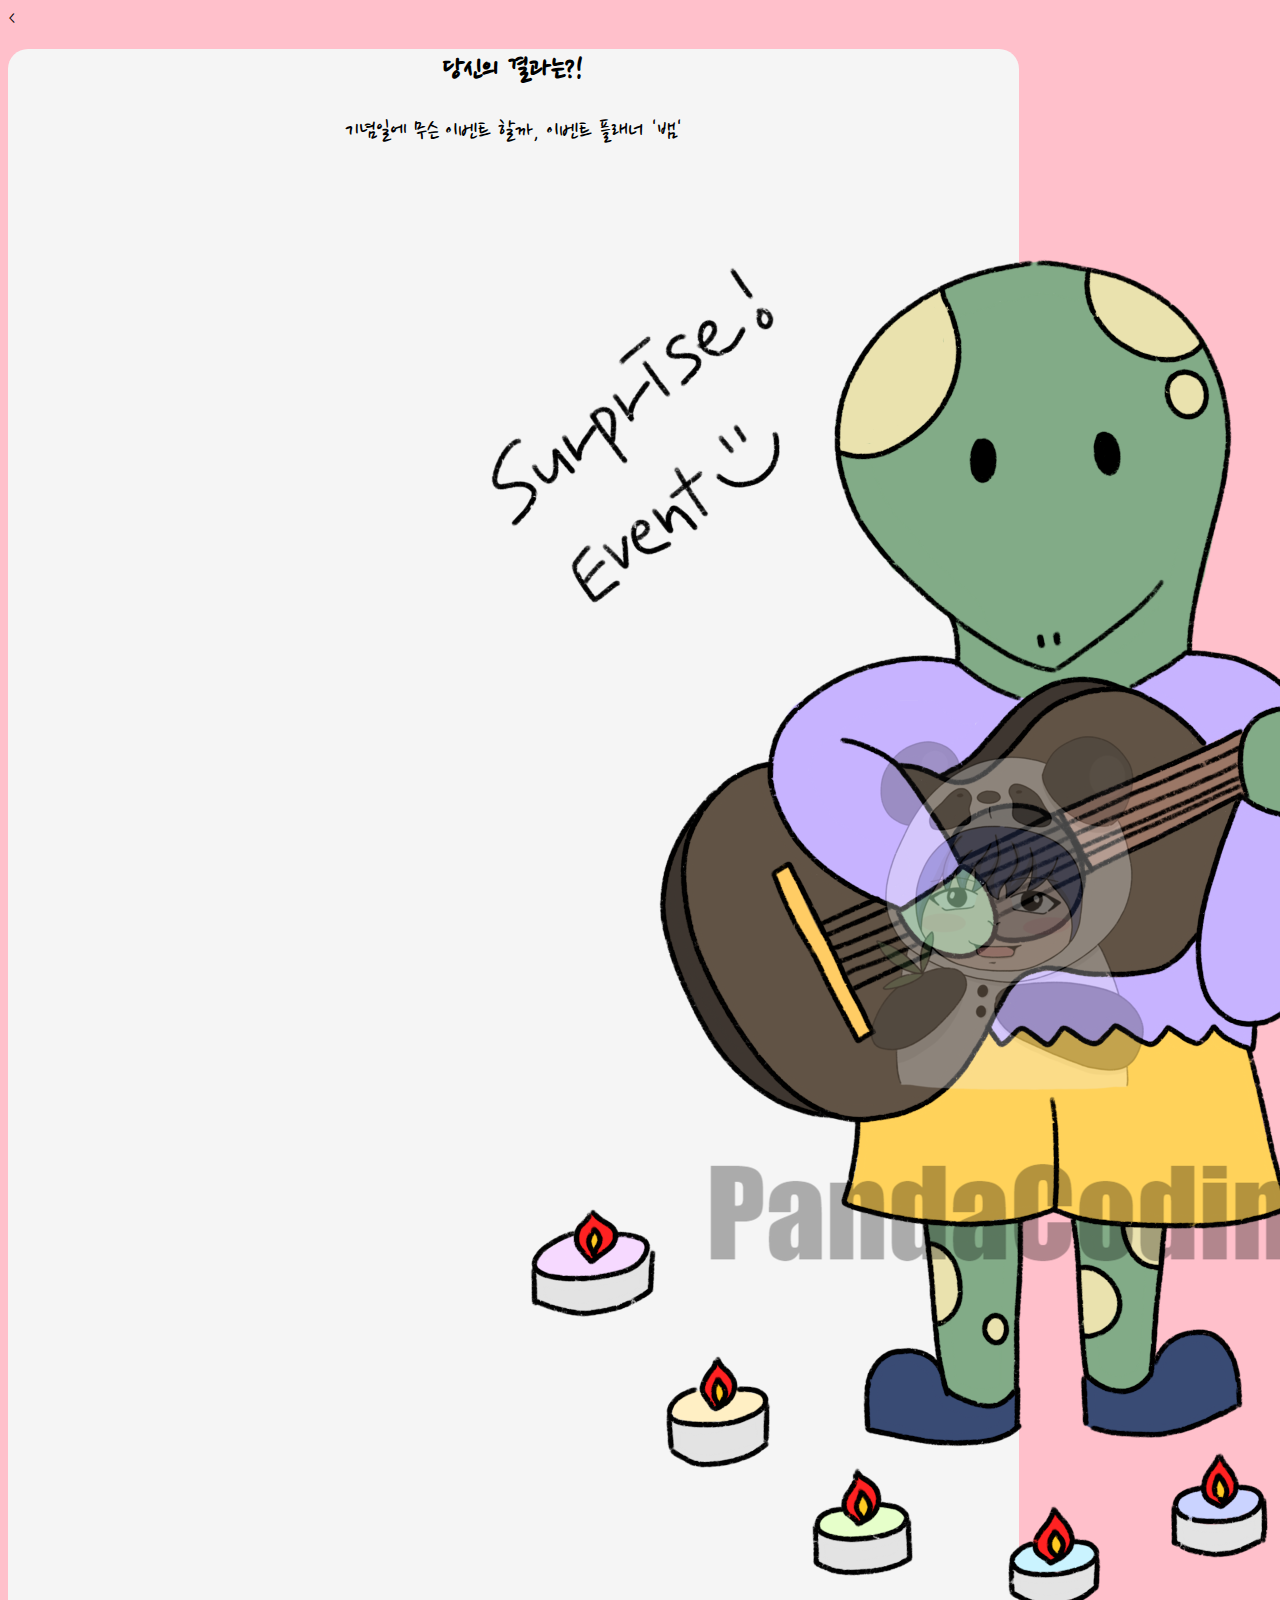
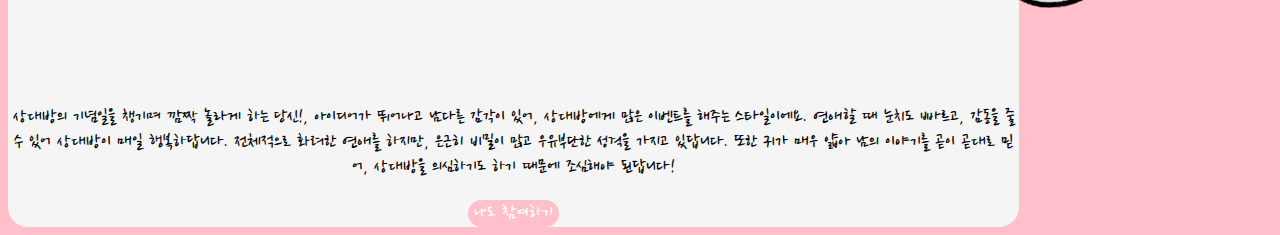
<file: page/result-5.html>
<!DOCTYPE html>
<html lang="ko" dir="ltr">
  <head>
    <  <meta charset="utf-8">
      <meta name="viewport" content="width=device-width, initial-scale=1">
      <meta name="author" content="PandaCoding">
      <meta name="keywords" content="십이간지 연애유형">
      <meta name="description" content="십이간지 연애유형">

      <!-- sns share -->
      <meta property="og:url" content="https://twelvelovetype.netlify.app" />
      <meta property="og:title" content="십이간지 연애유형" />
      <meta property="og:type" content="website" />
      <meta property="og:image" content="../img/share.png" />
      <meta property="og:description" content="십이간지로 알아보는 연애유형" />

      <!--favicon-->
      <link rel="shortcut icon" href="../img/favicon.ico">
      <link rel="apple-touch-icon-precomposed" href="../img/favicon.ico" />

      <title>십이간지 연애유형</title>
      <link href="https://cdn.jsdelivr.net/npm/bootstrap@5.0.0-beta2/dist/css/bootstrap.min.css" rel="stylesheet" integrity="sha384-BmbxuPwQa2lc/FVzBcNJ7UAyJxM6wuqIj61tLrc4wSX0szH/Ev+nYRRuWlolflfl" crossorigin="anonymous">
      <link rel="preconnect" href="https://fonts.gstatic.com">
      <link href="https://fonts.googleapis.com/css2?family=Nanum+Pen+Script&display=swap" rel="stylesheet">
      <link rel="stylesheet" href="../css/default.css">
      <link rel="stylesheet" href="../css/result.css">
  </head>
  <body>
    <section id="shareResult" class="mx-auto my-5 py-5 px-3">
      <h1>당신의 결과는?!</h1>
      <div class="resultname">
        <p>기념일에 무슨 이벤트 할까, 이벤트 플래너 '뱀'</p>
      </div>
      <div id="resultImg" class="my-3 col-lg-6 col-md-8 col-sm-10 col-12 mx-auto">
        <img src="../img/image-5.png" alt="0" class="img-fluid">
      </div>
      <div class="resultDesc">
        <p>상대방의 기념일을 챙기며 깜짝 놀라게 하는 당신!, 아이디어가 뛰어나고 남다른 감각이 있어, 상대방에게 많은 이벤트를 해주는 스타일이에요. 연애할 때 눈치도 빠르고, 감동을 줄 수 있어 상대방이 매일 행복하답니다. 전체적으로 화려한 연애를 하지만, 은근히 비밀이 많고 우유부단한 성격을 가지고 있답니다. 또한 귀가 매우 얇아 남의 이야기를 곧이 곧대로 믿어, 상대방을 의심하기도 하기 때문에 조심해야 된답니다!</p>
      </div>
      <script type="text/javascript">
        function moveHome(){
          location.href = "/index.html";
        }
      </script>
      <button type="button" class="gohome mt-3 py-2 px-3" onclick="js:moveHome()">나도 참여하기</button>
    </section>
  </body>
</html>
</file>
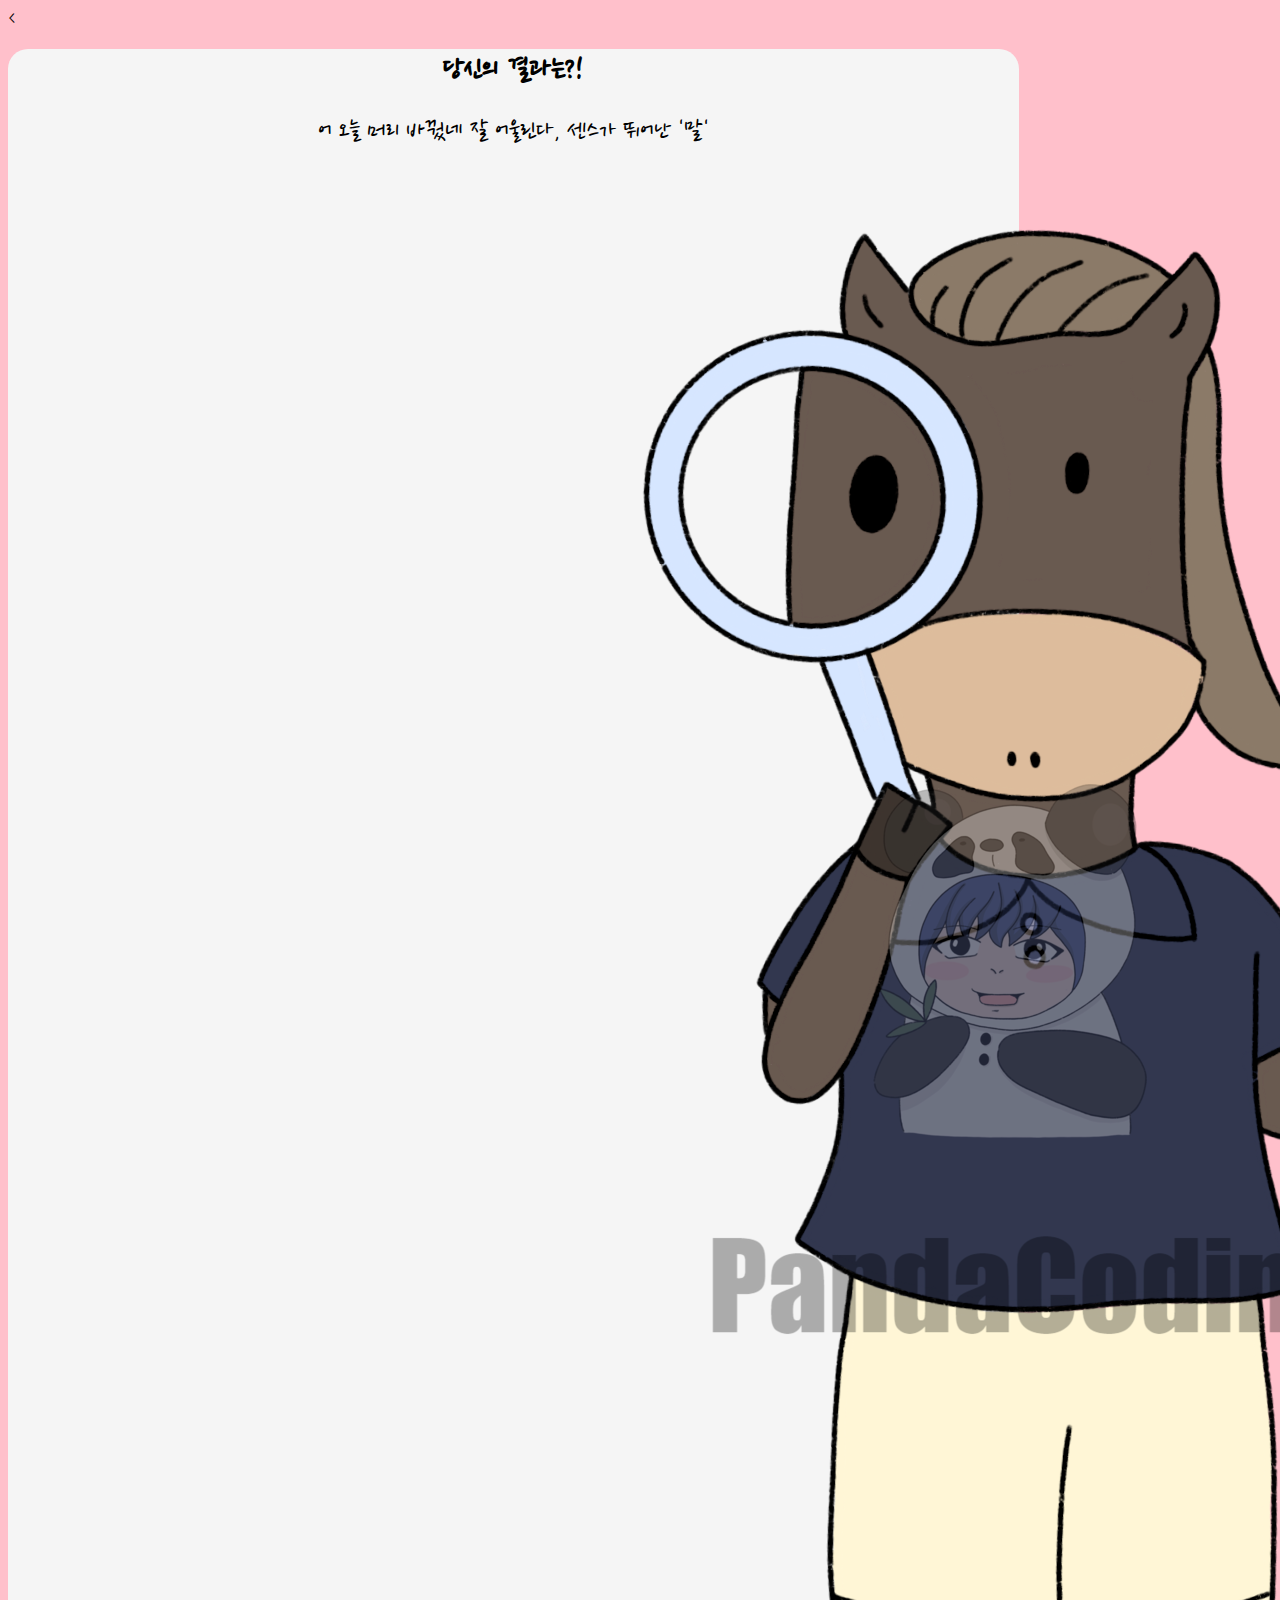
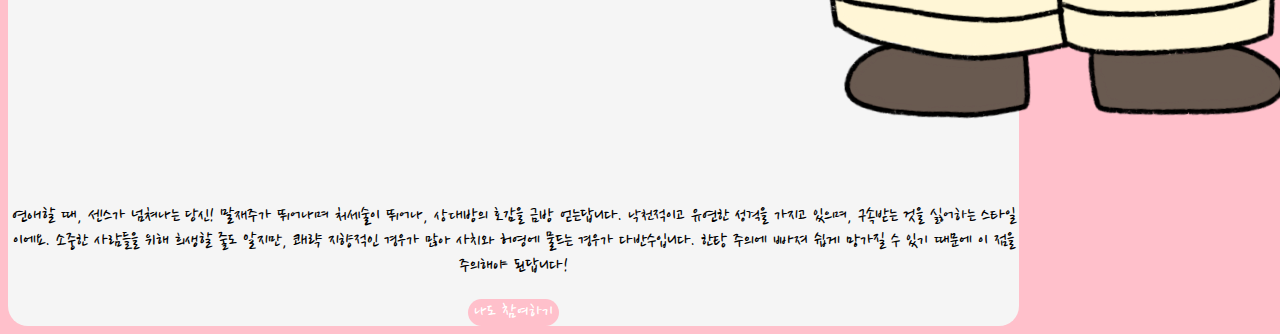
<file: page/result-6.html>
<!DOCTYPE html>
<html lang="ko" dir="ltr">
  <head>
    <  <meta charset="utf-8">
      <meta name="viewport" content="width=device-width, initial-scale=1">
      <meta name="author" content="PandaCoding">
      <meta name="keywords" content="십이간지 연애유형">
      <meta name="description" content="십이간지 연애유형">

      <!-- sns share -->
      <meta property="og:url" content="https://twelvelovetype.netlify.app" />
      <meta property="og:title" content="십이간지 연애유형" />
      <meta property="og:type" content="website" />
      <meta property="og:image" content="../img/share.png" />
      <meta property="og:description" content="십이간지로 알아보는 연애유형" />

      <!--favicon-->
      <link rel="shortcut icon" href="../img/favicon.ico">
      <link rel="apple-touch-icon-precomposed" href="../img/favicon.ico" />

      <title>십이간지 연애유형</title>
      <link href="https://cdn.jsdelivr.net/npm/bootstrap@5.0.0-beta2/dist/css/bootstrap.min.css" rel="stylesheet" integrity="sha384-BmbxuPwQa2lc/FVzBcNJ7UAyJxM6wuqIj61tLrc4wSX0szH/Ev+nYRRuWlolflfl" crossorigin="anonymous">
      <link rel="preconnect" href="https://fonts.gstatic.com">
      <link href="https://fonts.googleapis.com/css2?family=Nanum+Pen+Script&display=swap" rel="stylesheet">
      <link rel="stylesheet" href="../css/default.css">
      <link rel="stylesheet" href="../css/result.css">
  </head>
  <body>
    <section id="shareResult" class="mx-auto my-5 py-5 px-3">
      <h1>당신의 결과는?!</h1>
      <div class="resultname">
        <p>어 오늘 머리 바꿨네 잘 어울린다, 센스가 뛰어난 '말'</p>
      </div>
      <div id="resultImg" class="my-3 col-lg-6 col-md-8 col-sm-10 col-12 mx-auto">
        <img src="../img/image-6.png" alt="0" class="img-fluid">
      </div>
      <div class="resultDesc">
        <p>연애할 때, 센스가 넘쳐나는 당신! 말재주가 뛰어나며 처세술이 뛰어나, 상대방의 호감을 금방 얻는답니다. 낙천적이고 유연한 성격을 가지고 있으며, 구속받는 것을 싫어하는 스타일이에요. 소중한 사람들을 위해 희생할 줄도 알지만, 쾌략 지향적인 경우가 많아 사치와 허영에 물드는 경우가 다반수입니다. 한탕 주의에 빠져 쉽게 망가질 수 있기 때문에 이 점을 주의해야 된답니다!</p>
      </div>
      <script type="text/javascript">
        function moveHome(){
          location.href = "/index.html";
        }
      </script>
      <button type="button" class="gohome mt-3 py-2 px-3" onclick="js:moveHome()">나도 참여하기</button>
    </section>
  </body>
</html>
</file>
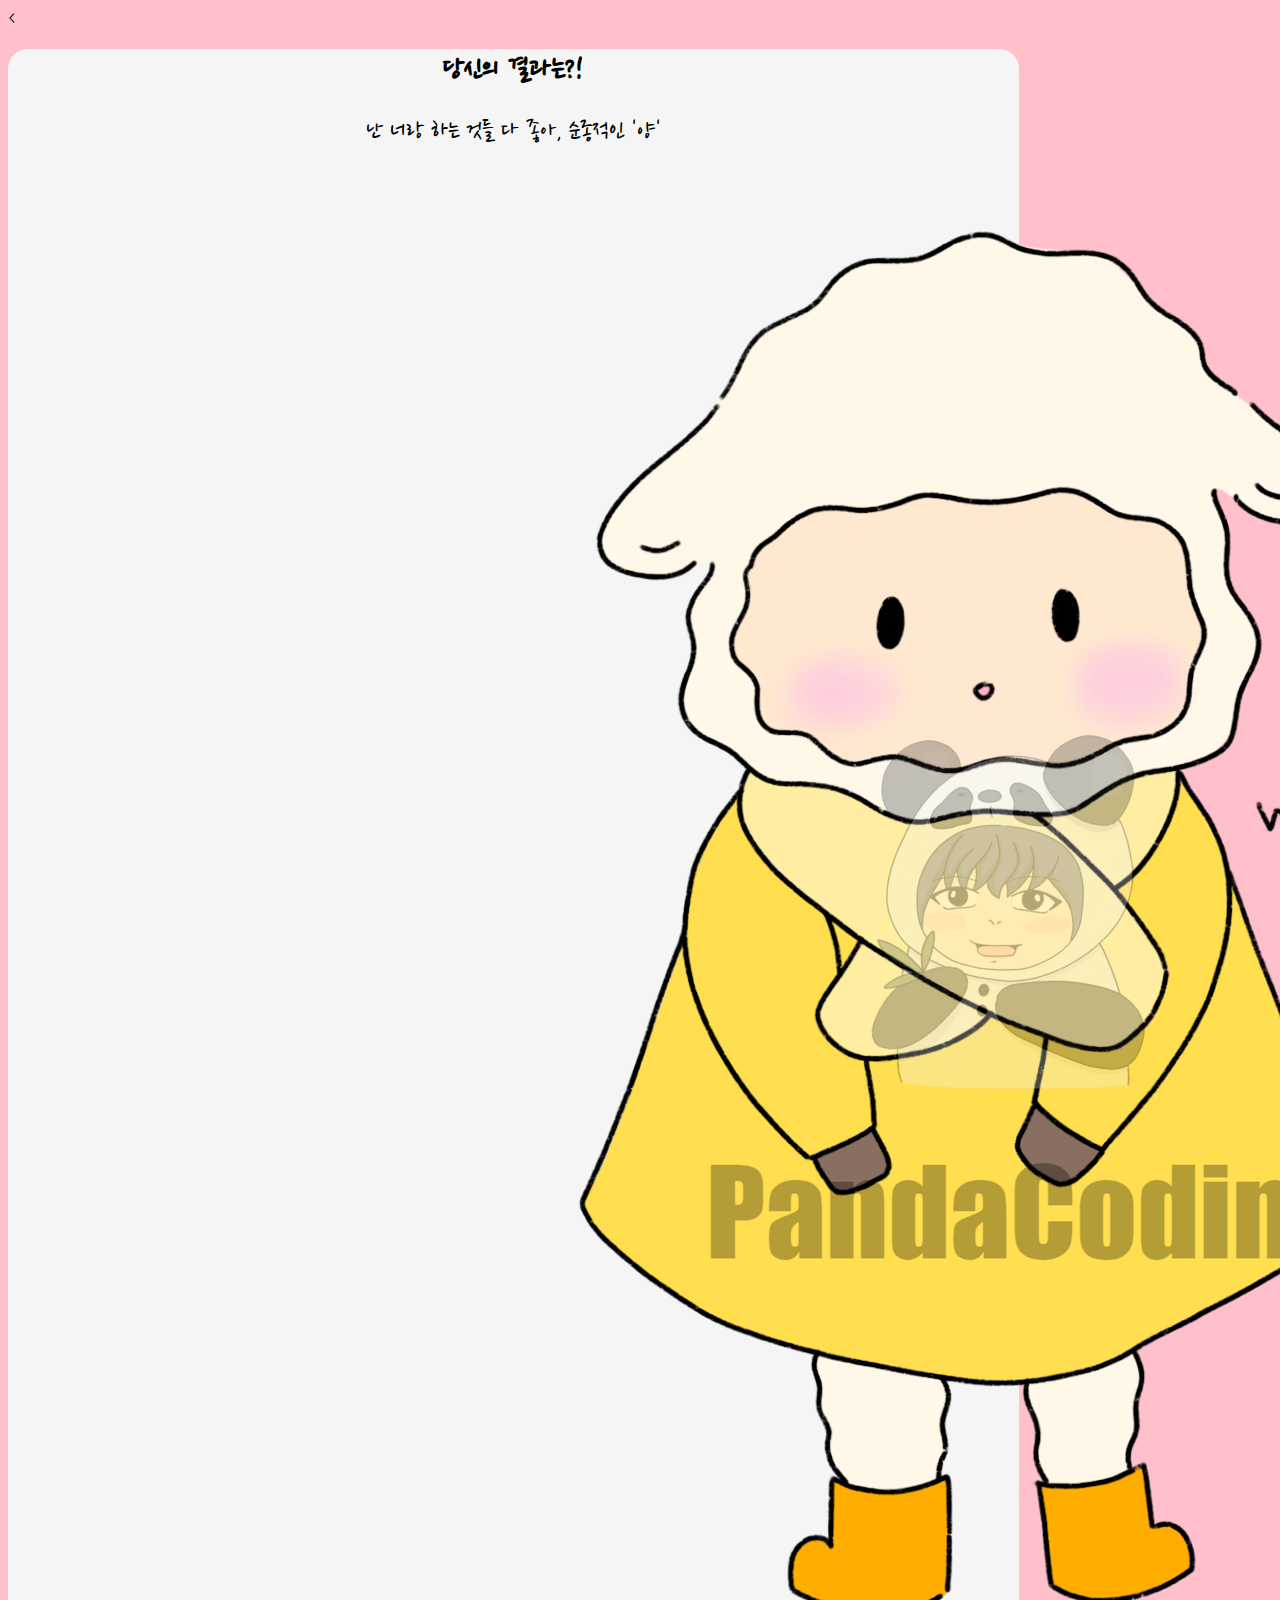
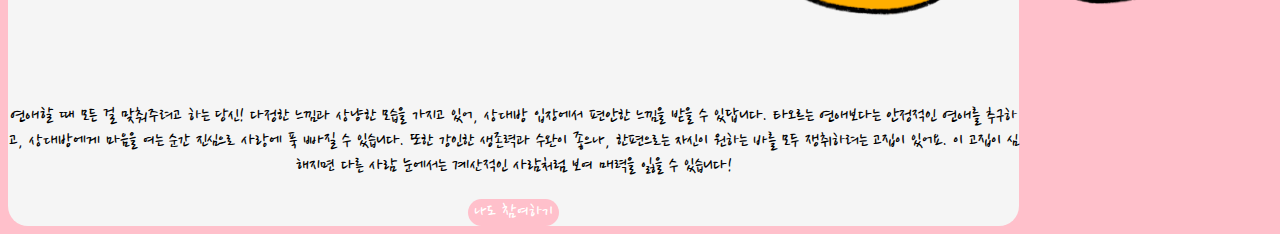
<file: page/result-7.html>
<!DOCTYPE html>
<html lang="ko" dir="ltr">
  <head>
    <  <meta charset="utf-8">
      <meta name="viewport" content="width=device-width, initial-scale=1">
      <meta name="author" content="PandaCoding">
      <meta name="keywords" content="십이간지 연애유형">
      <meta name="description" content="십이간지 연애유형">

      <!-- sns share -->
      <meta property="og:url" content="https://twelvelovetype.netlify.app" />
      <meta property="og:title" content="십이간지 연애유형" />
      <meta property="og:type" content="website" />
      <meta property="og:image" content="../img/share.png" />
      <meta property="og:description" content="십이간지로 알아보는 연애유형" />

      <!--favicon-->
      <link rel="shortcut icon" href="../img/favicon.ico">
      <link rel="apple-touch-icon-precomposed" href="../img/favicon.ico" />

      <title>십이간지 연애유형</title>
      <link href="https://cdn.jsdelivr.net/npm/bootstrap@5.0.0-beta2/dist/css/bootstrap.min.css" rel="stylesheet" integrity="sha384-BmbxuPwQa2lc/FVzBcNJ7UAyJxM6wuqIj61tLrc4wSX0szH/Ev+nYRRuWlolflfl" crossorigin="anonymous">
      <link rel="preconnect" href="https://fonts.gstatic.com">
      <link href="https://fonts.googleapis.com/css2?family=Nanum+Pen+Script&display=swap" rel="stylesheet">
      <link rel="stylesheet" href="../css/default.css">
      <link rel="stylesheet" href="../css/result.css">
  </head>
  <body>
    <section id="shareResult" class="mx-auto my-5 py-5 px-3">
      <h1>당신의 결과는?!</h1>
      <div class="resultname">
        <p>난 너랑 하는 것들 다 좋아, 순종적인 '양'</p>
      </div>
      <div id="resultImg" class="my-3 col-lg-6 col-md-8 col-sm-10 col-12 mx-auto">
        <img src="../img/image-7.png" alt="0" class="img-fluid">
      </div>
      <div class="resultDesc">
        <p>연애할 때 모든 걸 맞춰주려고 하는 당신! 다정한 느낌과 상냥한 모습을 가지고 있어, 상대방 입장에서 편안한 느낌을 받을 수 있답니다. 타오르는 연애보다는 안정적인 연애를 추구하고, 상대방에게 마음을 여는 순간 진심으로 사랑에 푹 빠질 수 있습니다. 또한 강인한 생존력과 수완이 좋으나, 한편으로는 자신이 원하는 바를 모두 쟁취하려는 고집이 있어요. 이 고집이 심해지면 다른 사람 눈에서는 계산적인 사람처럼 보여 매력을 잃을 수 있습니다!</p>
      </div>
      <script type="text/javascript">
        function moveHome(){
          location.href = "/index.html";
        }
      </script>
      <button type="button" class="gohome mt-3 py-2 px-3" onclick="js:moveHome()">나도 참여하기</button>
    </section>
  </body>
</html>
</file>
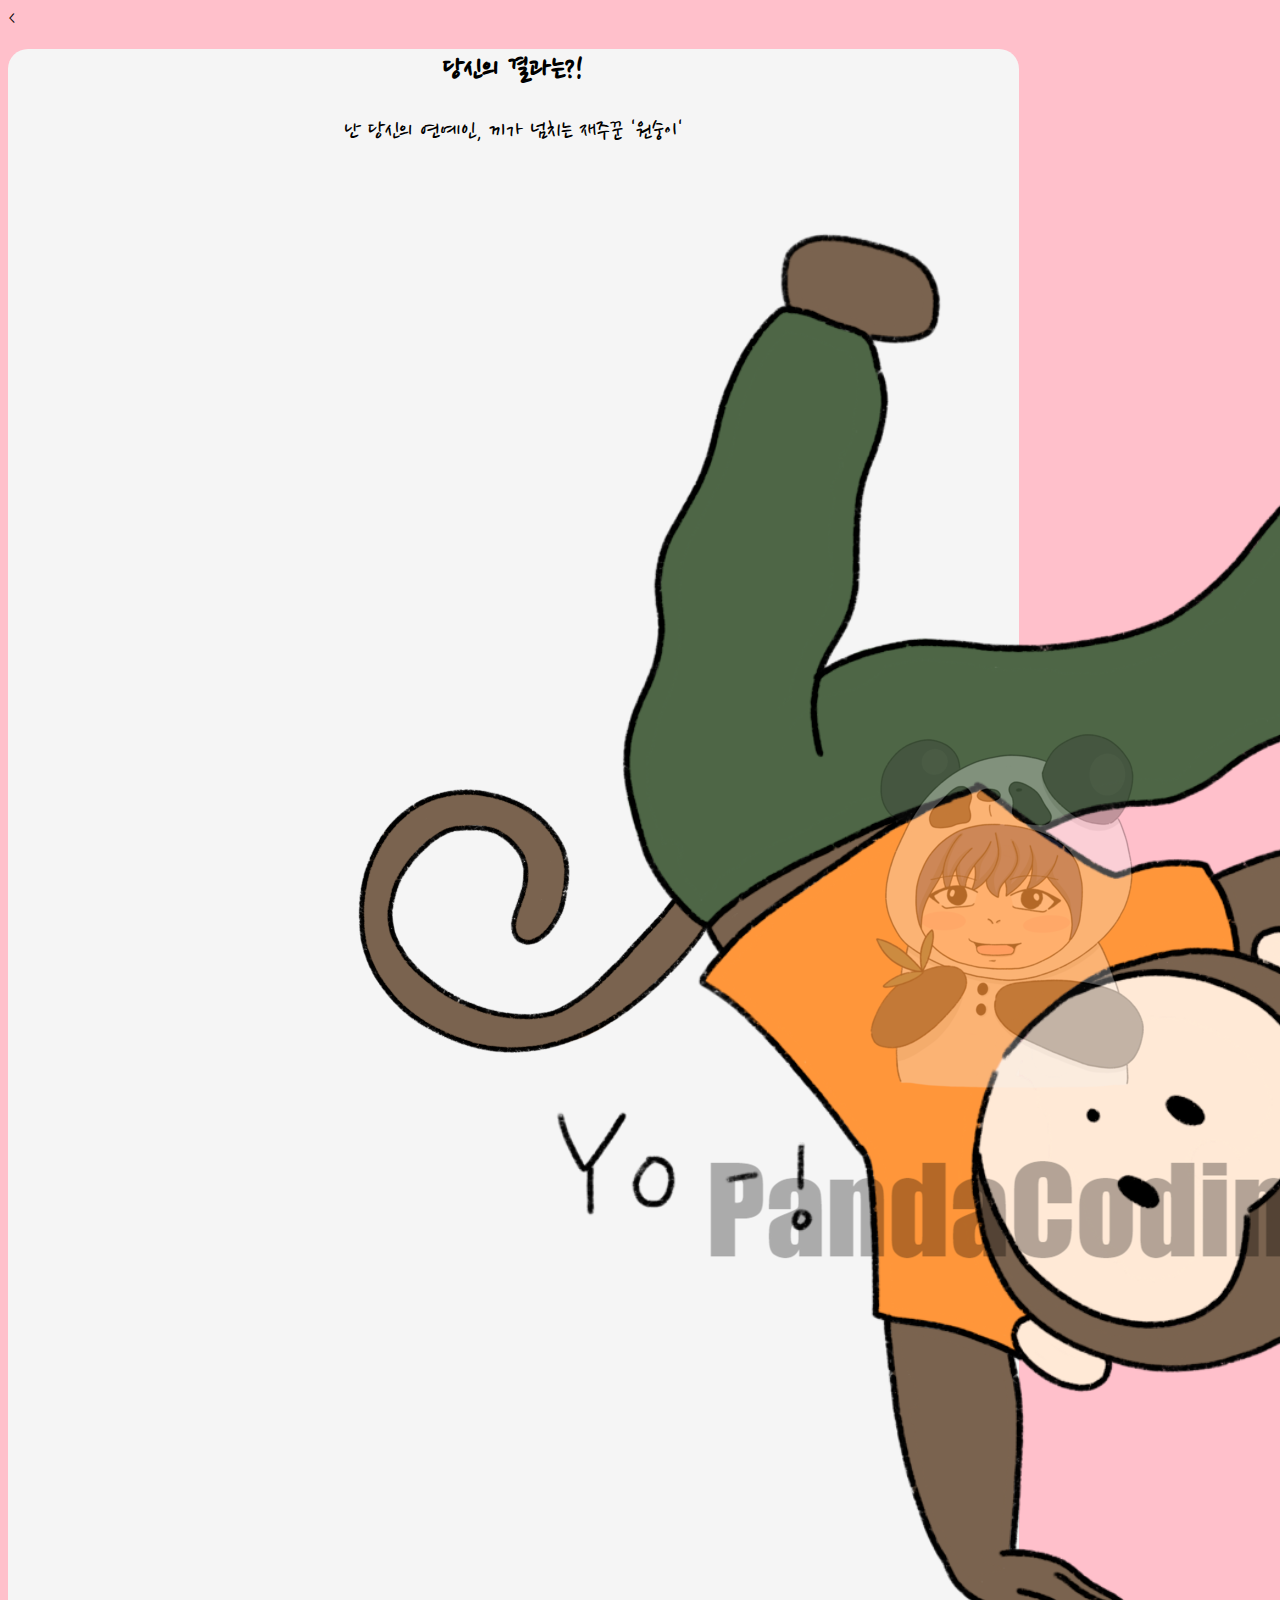
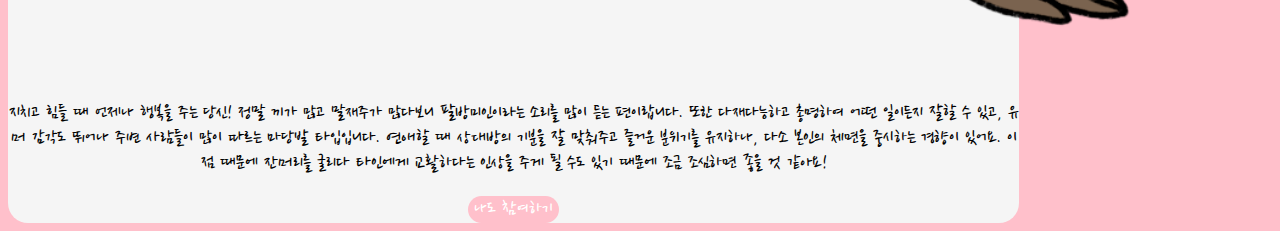
<file: page/result-8.html>
<!DOCTYPE html>
<html lang="ko" dir="ltr">
  <head>
    <  <meta charset="utf-8">
      <meta name="viewport" content="width=device-width, initial-scale=1">
      <meta name="author" content="PandaCoding">
      <meta name="keywords" content="십이간지 연애유형">
      <meta name="description" content="십이간지 연애유형">

      <!-- sns share -->
      <meta property="og:url" content="https://twelvelovetype.netlify.app" />
      <meta property="og:title" content="십이간지 연애유형" />
      <meta property="og:type" content="website" />
      <meta property="og:image" content="../img/share.png" />
      <meta property="og:description" content="십이간지로 알아보는 연애유형" />

      <!--favicon-->
      <link rel="shortcut icon" href="../img/favicon.ico">
      <link rel="apple-touch-icon-precomposed" href="../img/favicon.ico" />

      <title>십이간지 연애유형</title>
      <link href="https://cdn.jsdelivr.net/npm/bootstrap@5.0.0-beta2/dist/css/bootstrap.min.css" rel="stylesheet" integrity="sha384-BmbxuPwQa2lc/FVzBcNJ7UAyJxM6wuqIj61tLrc4wSX0szH/Ev+nYRRuWlolflfl" crossorigin="anonymous">
      <link rel="preconnect" href="https://fonts.gstatic.com">
      <link href="https://fonts.googleapis.com/css2?family=Nanum+Pen+Script&display=swap" rel="stylesheet">
      <link rel="stylesheet" href="../css/default.css">
      <link rel="stylesheet" href="../css/result.css">
  </head>
  <body>
    <section id="shareResult" class="mx-auto my-5 py-5 px-3">
      <h1>당신의 결과는?!</h1>
      <div class="resultname">
        <p>난 당신의 연예인, 끼가 넘치는 재주꾼 '원숭이'</p>
      </div>
      <div id="resultImg" class="my-3 col-lg-6 col-md-8 col-sm-10 col-12 mx-auto">
        <img src="../img/image-8.png" alt="0" class="img-fluid">
      </div>
      <div class="resultDesc">
        <p>지치고 힘들 때 언제나 행복을 주는 당신! 정말 끼가 많고 말재주가 많다보니 팔방미인이라는 소리를 많이 듣는 편이랍니다. 또한 다재다능하고 총명하여 어떤 일이든지 잘할 수 있고, 유머 감각도 뛰어나 주변 사람들이 많이 따르는 마당발 타입입니다. 연애할 때 상대방의 기분을 잘 맞춰주고 즐거운 분위기를 유지하나, 다소 본인의 체면을 중시하는 경향이 있어요. 이 점 때문에 잔머리를 굴리다 타인에게 교활하다는 인상을 주게 될 수도 있기 때문에 조금 조심하면 좋을 것 같아요!</p>
      </div>
      <script type="text/javascript">
        function moveHome(){
          location.href = "/index.html";
        }
      </script>
      <button type="button" class="gohome mt-3 py-2 px-3" onclick="js:moveHome()">나도 참여하기</button>
    </section>
  </body>
</html>
</file>
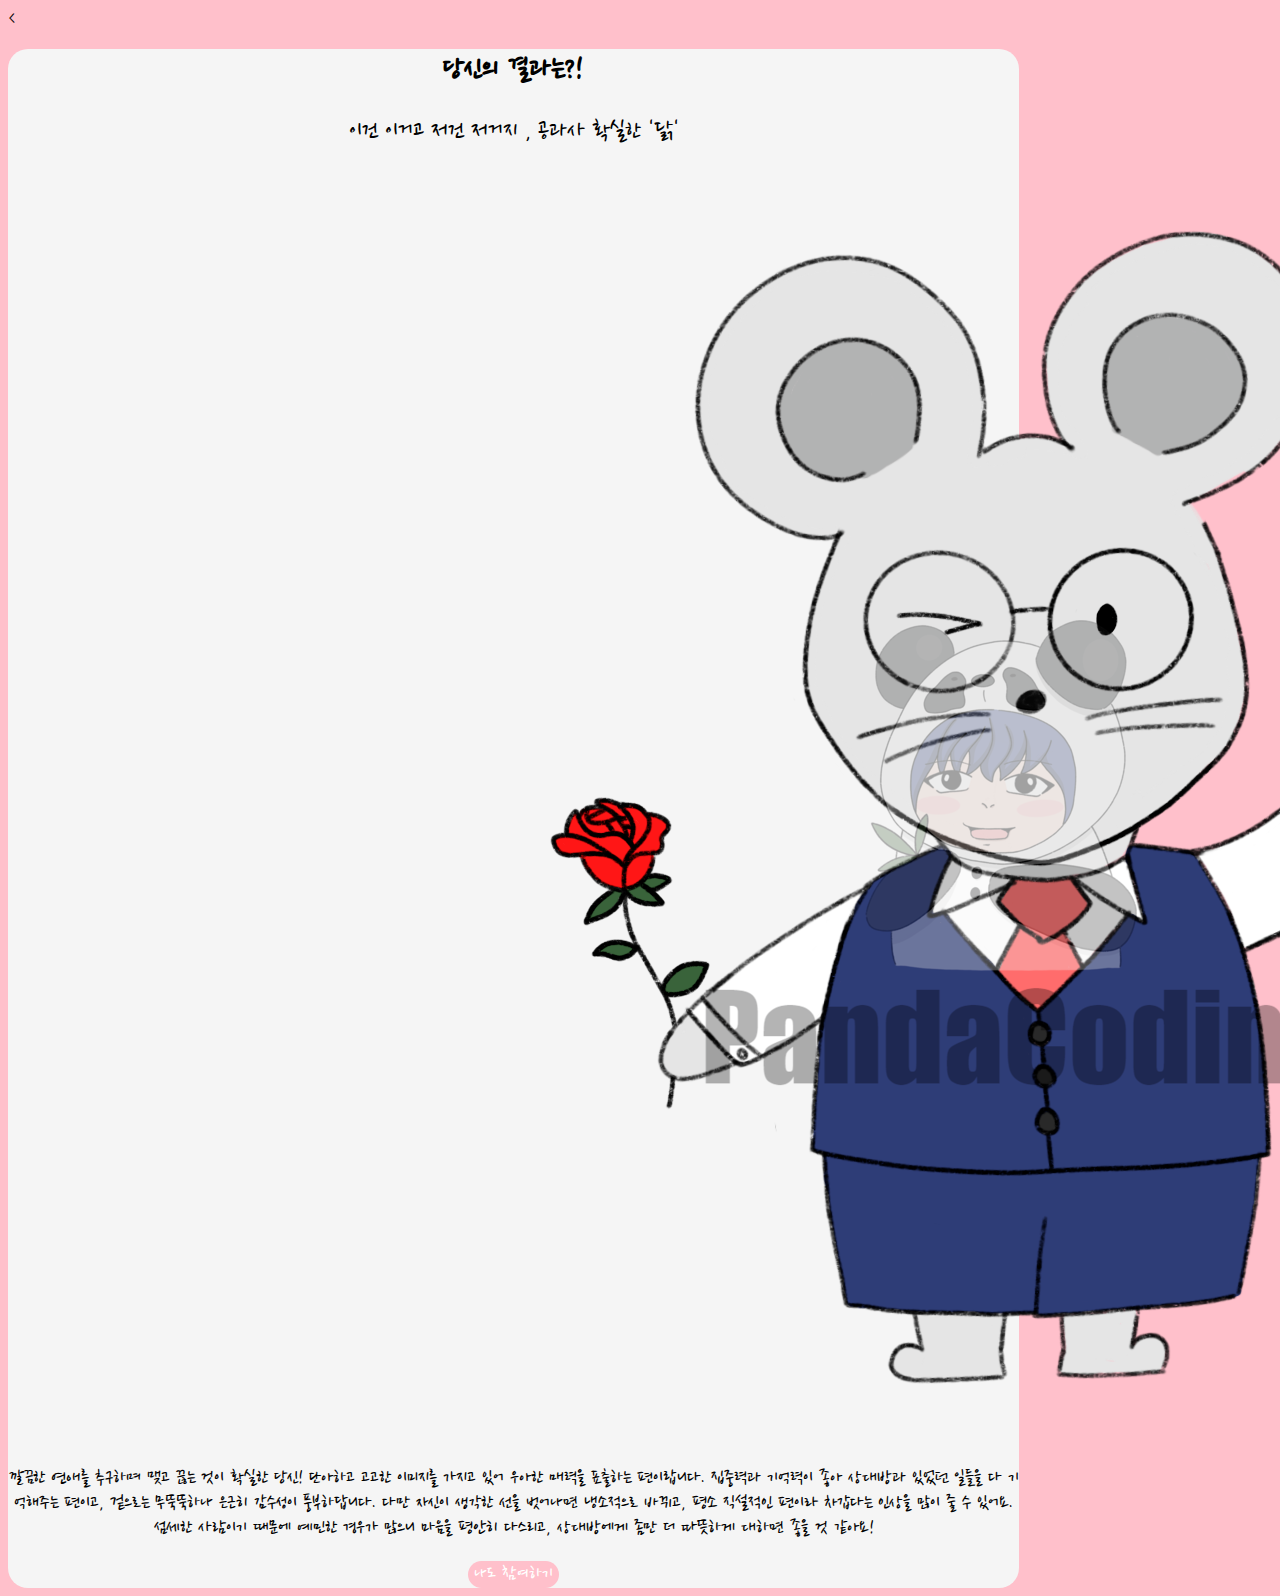
<file: page/result-9.html>
<!DOCTYPE html>
<html lang="ko" dir="ltr">
  <head>
    <  <meta charset="utf-8">
      <meta name="viewport" content="width=device-width, initial-scale=1">
      <meta name="author" content="PandaCoding">
      <meta name="keywords" content="십이간지 연애유형">
      <meta name="description" content="십이간지 연애유형">

      <!-- sns share -->
      <meta property="og:url" content="https://twelvelovetype.netlify.app" />
      <meta property="og:title" content="십이간지 연애유형" />
      <meta property="og:type" content="website" />
      <meta property="og:image" content="../img/share.png" />
      <meta property="og:description" content="십이간지로 알아보는 연애유형" />

      <!--favicon-->
      <link rel="shortcut icon" href="../img/favicon.ico">
      <link rel="apple-touch-icon-precomposed" href="../img/favicon.ico" />

      <title>십이간지 연애유형</title>
      <link href="https://cdn.jsdelivr.net/npm/bootstrap@5.0.0-beta2/dist/css/bootstrap.min.css" rel="stylesheet" integrity="sha384-BmbxuPwQa2lc/FVzBcNJ7UAyJxM6wuqIj61tLrc4wSX0szH/Ev+nYRRuWlolflfl" crossorigin="anonymous">
      <link rel="preconnect" href="https://fonts.gstatic.com">
      <link href="https://fonts.googleapis.com/css2?family=Nanum+Pen+Script&display=swap" rel="stylesheet">
      <link rel="stylesheet" href="../css/default.css">
      <link rel="stylesheet" href="../css/result.css">
  </head>
  <body>
    <section id="shareResult" class="mx-auto my-5 py-5 px-3">
      <h1>당신의 결과는?!</h1>
      <div class="resultname">
        <p>이건 이거고 저건 저거지 , 공과사 확실한 '닭'</p>
      </div>
      <div id="resultImg" class="my-3 col-lg-6 col-md-8 col-sm-10 col-12 mx-auto">
        <img src="../img/image-0.png" alt="0" class="img-fluid">
      </div>
      <div class="resultDesc">
        <p>깔끔한 연애를 추구하며 맺고 끊는 것이 확실한 당신! 단아하고 고고한 이미지를 가지고 있어 우아한 매력을 표출하는 편이랍니다. 집중력과 기억력이 좋아 상대방과 있었던 일들을 다 기억해주는 편이고, 겉으로는 무뚝뚝하나 은근히 감수성이 풍부하답니다. 다만 자신이 생각한 선을 벗어나면 냉소적으로 바뀌고, 평소 직설적인 편이라 차갑다는 인상을 많이 줄 수 있어요. 섬세한 사람이기 때문에 예민한 경우가 많으니 마음을 평안히 다스리고, 상대방에게 좀만 더 따뜻하게 대하면 좋을 것 같아요!</p>
      </div>
      <script type="text/javascript">
        function moveHome(){
          location.href = "/index.html";
        }
      </script>
      <button type="button" class="gohome mt-3 py-2 px-3" onclick="js:moveHome()">나도 참여하기</button>
    </section>
  </body>
</html>
</file>
<file: css/default.css>
body {
  background: pink;
}
* {
  font-family: 'Nanum Pen Script', cursive;
}
</file>
<file: css/main.css>
#main {
  background: whitesmoke;
  width: 80%;
  text-align: center;
  border-radius: 20px;
}
p {
  font-size: 20px;
}
</file>
<file: css/qna.css>
#qna {
  display: none;
}
.qBox{
  width: 80%;
  background: whitesmoke;
  text-align: center;
  border-radius: 20px;
  font-size: 24px;
}
.answerList {
  display: block;
  width: 80%;
  border:0;
  background: whitesmoke;
  border-radius: 20px;
  font-size:20px;
}
.answerList:hover, .answerList:focus{
  background: pink;
  color:whitesmoke;
}
.status {
  width: 80%;
  height: 20px;
  background: white;
  border-radius:20px;
}
.statusBar {
  height: 100%;
  border-radius:20px;
  /* Permalink - use to edit and share this gradient: https://colorzilla.com/gradient-editor/#febbbb+0,fe9090+45,ff5c5c+100;Red+3D+%231 */
  background: #febbbb; /* Old browsers */
  background: -moz-linear-gradient(top,  #febbbb 0%, #fe9090 45%, #ff5c5c 100%); /* FF3.6-15 */
  background: -webkit-linear-gradient(top,  #febbbb 0%,#fe9090 45%,#ff5c5c 100%); /* Chrome10-25,Safari5.1-6 */
  background: linear-gradient(to bottom,  #febbbb 0%,#fe9090 45%,#ff5c5c 100%); /* W3C, IE10+, FF16+, Chrome26+, Opera12+, Safari7+ */
  filter: progid:DXImageTransform.Microsoft.gradient( startColorstr='#febbbb', endColorstr='#ff5c5c',GradientType=0 ); /* IE6-9 */

}
</file>
<file: css/animation.css>
@keyframes fadeIn {

  from { opacity: 0; }
  to { opacity: 1; }

}
@keyframes fadeOut {

  from { opacity: 1; }
  to { opacity: 0; }

}
@-webkit-keyframes fadeIn {

  from { opacity: 0; }
  to { opacity: 1; }

}
@-webkit-keyframes fadeOut {

  from { opacity: 1; }
  to { opacity: 0; }

}
.fadeIn {
  animation: fadeIn;
  animation-duration: 0.5s;
}
.fadeOut {
  animation : fadeOut;
  animation-duration: 0.5s;
}
</file>
<file: css/result.css>
#result {
  display: none;
  background: whitesmoke;
  width: 80%;
  text-align: center;
  border-radius: 20px;
}
#shareResult {
  background: whitesmoke;
  width: 80%;
  text-align: center;
  border-radius: 20px; 
}
.resultname {
  font-size: 26px;
}
.resultDesc {
  font-size: 20px;
}
.kakao {
  color:#fff;
  background: #fee500;
  font-size: 20px;
  border:0;
  border-radius: 20px;
}
.kakao:hover, .kakao:focus{
  background: whitesmoke;
  color:#fee500;
}
.gohome{
  color:#fff;
  background: pink;
  font-size: 20px;
  border:0;
  border-radius: 20px; 
}
.gohome:hover, .gohome:focus{
  background: whitesmoke;
  color:pink;
}
</file>
<file: start/css/default.css>
body {
  background: pink;
}
* {
  font-family: 'Nanum Pen Script', cursive;
}
</file>
<file: start/css/main.css>
#main {
  background: whitesmoke;
  width: 80%;
  text-align: center;
  border-radius: 20px;
}
p {
  font-size: 20px;
}
</file>
<file: start/css/qna.css>
#qna {
  display: none;
}
.qBox{
  width: 80%;
  background: whitesmoke;
  text-align: center;
  border-radius: 20px;
  font-size: 24px;
}
.answerList {
  display: block;
  width: 80%;
  border:0;
  background: whitesmoke;
  border-radius: 20px;
  font-size:20px;
}
.answerList:hover, .answerList:focus{
  background: pink;
  color:whitesmoke;
}
.status {
  width: 80%;
  height: 20px;
  background: white;
  border-radius:20px;
}
.statusBar {
  height: 100%;
  border-radius:20px;
  /* Permalink - use to edit and share this gradient: https://colorzilla.com/gradient-editor/#febbbb+0,fe9090+45,ff5c5c+100;Red+3D+%231 */
  background: #febbbb; /* Old browsers */
  background: -moz-linear-gradient(top,  #febbbb 0%, #fe9090 45%, #ff5c5c 100%); /* FF3.6-15 */
  background: -webkit-linear-gradient(top,  #febbbb 0%,#fe9090 45%,#ff5c5c 100%); /* Chrome10-25,Safari5.1-6 */
  background: linear-gradient(to bottom,  #febbbb 0%,#fe9090 45%,#ff5c5c 100%); /* W3C, IE10+, FF16+, Chrome26+, Opera12+, Safari7+ */
  filter: progid:DXImageTransform.Microsoft.gradient( startColorstr='#febbbb', endColorstr='#ff5c5c',GradientType=0 ); /* IE6-9 */

}
</file>
<file: start/css/animation.css>
@keyframes fadeIn {

  from { opacity: 0; }
  to { opacity: 1; }

}
@keyframes fadeOut {

  from { opacity: 1; }
  to { opacity: 0; }

}
@-webkit-keyframes fadeIn {

  from { opacity: 0; }
  to { opacity: 1; }

}
@-webkit-keyframes fadeOut {

  from { opacity: 1; }
  to { opacity: 0; }

}
.fadeIn {
  animation: fadeIn;
  animation-duration: 0.5s;
}
.fadeOut {
  animation : fadeOut;
  animation-duration: 0.5s;
}
</file>
<file: start/css/result.css>
#result {
  display: none;
  background: whitesmoke;
  width: 80%;
  text-align: center;
  border-radius: 20px;
}
.resultname {
  font-size: 26px;
}
.resultDesc {
  font-size: 20px;
}
.kakao {
  color:#fff;
  background: #fee500;
  font-size: 20px;
  border:0;
  border-radius: 20px;
}
.kakao:hover, .kakao:focus{
  background: whitesmoke;
  color:#fee500;
}
</file>
